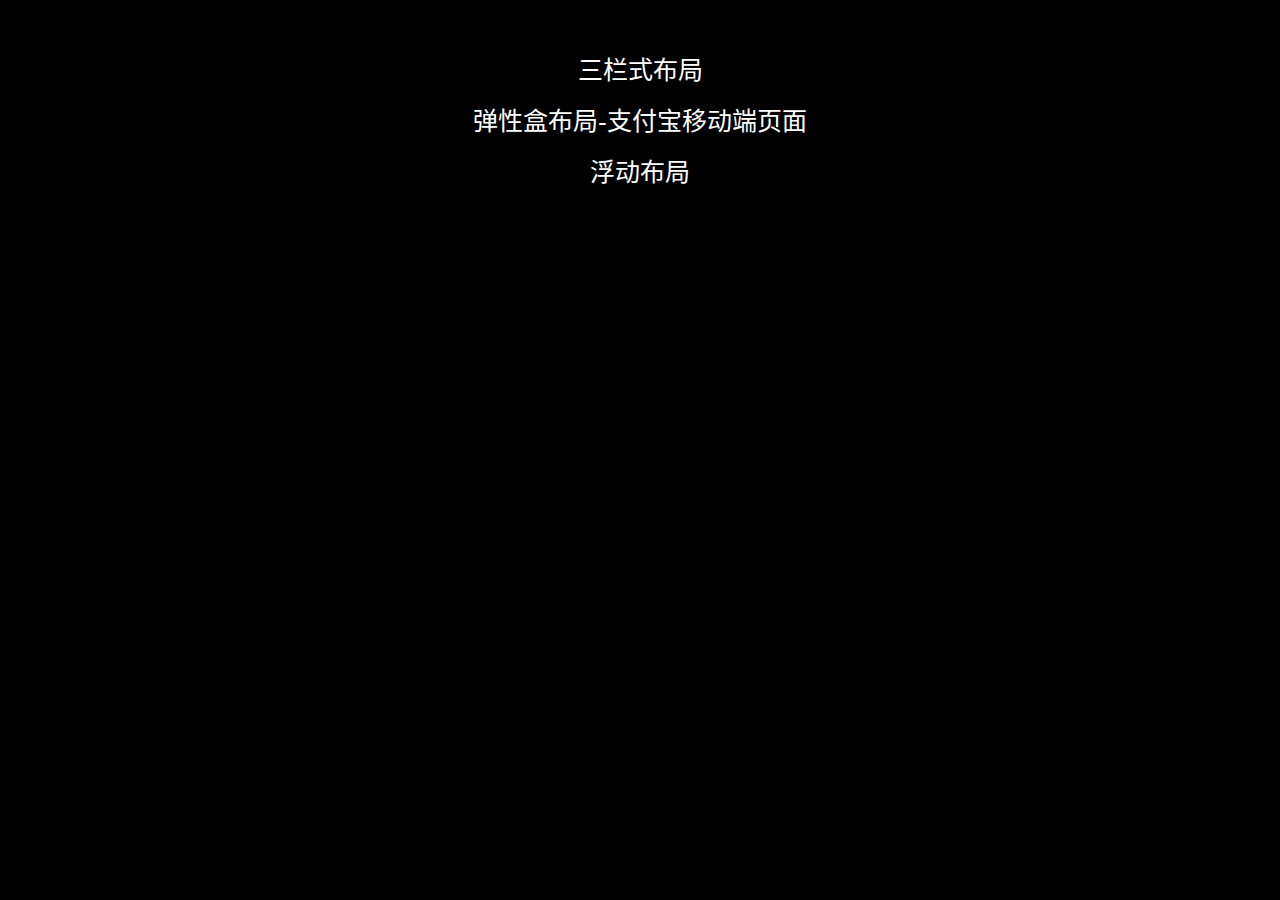
<file: index.html>
<!DOCTYPE html>
<html lang="zh-CN">
<head>
    <meta charset="UTF-8">
    <title>homework</title>
    <style>
        body {
            background: #000;
        }
        #main {
            width: 1120px;
            margin: 50px auto;
        }
        #main div {
            text-align: center;
            margin-bottom: 15px;
        }
        a {
            font-family: "Microsoft YaHei UI";
            color: #FFF;
            font-size: 25px;
            text-decoration: none;
        }
    </style>
</head>
<body>
    <div id="main">
        <div>
            <a href="1.sanlan/sanlan.html">三栏式布局</a>
        </div>
        <div>
            <a href="2.flexbox-Alipay/flexbox-Alipay.html">弹性盒布局-支付宝移动端页面</a>
        </div>
        <div>
            <a href="3.Floating layout/Floating layout.html">浮动布局</a>
        </div>
    </div>
</body>
</html>
</file>
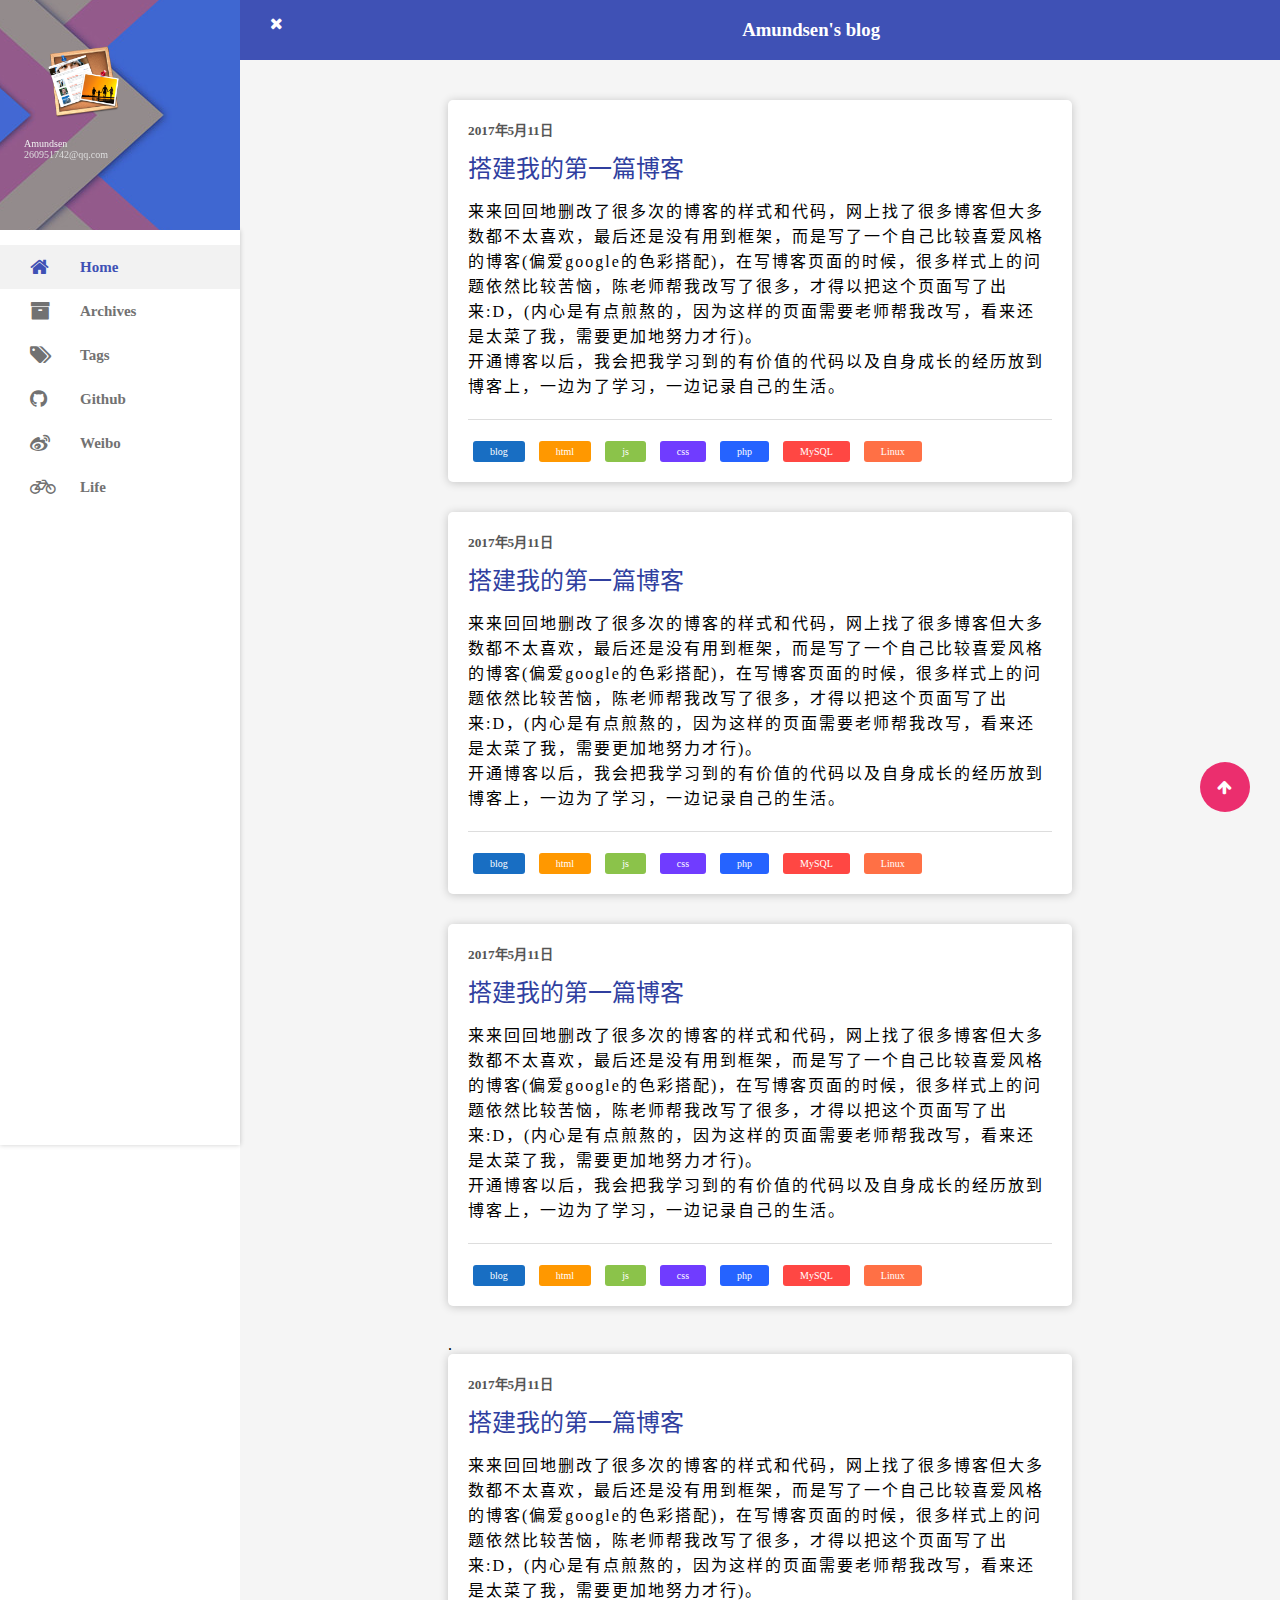
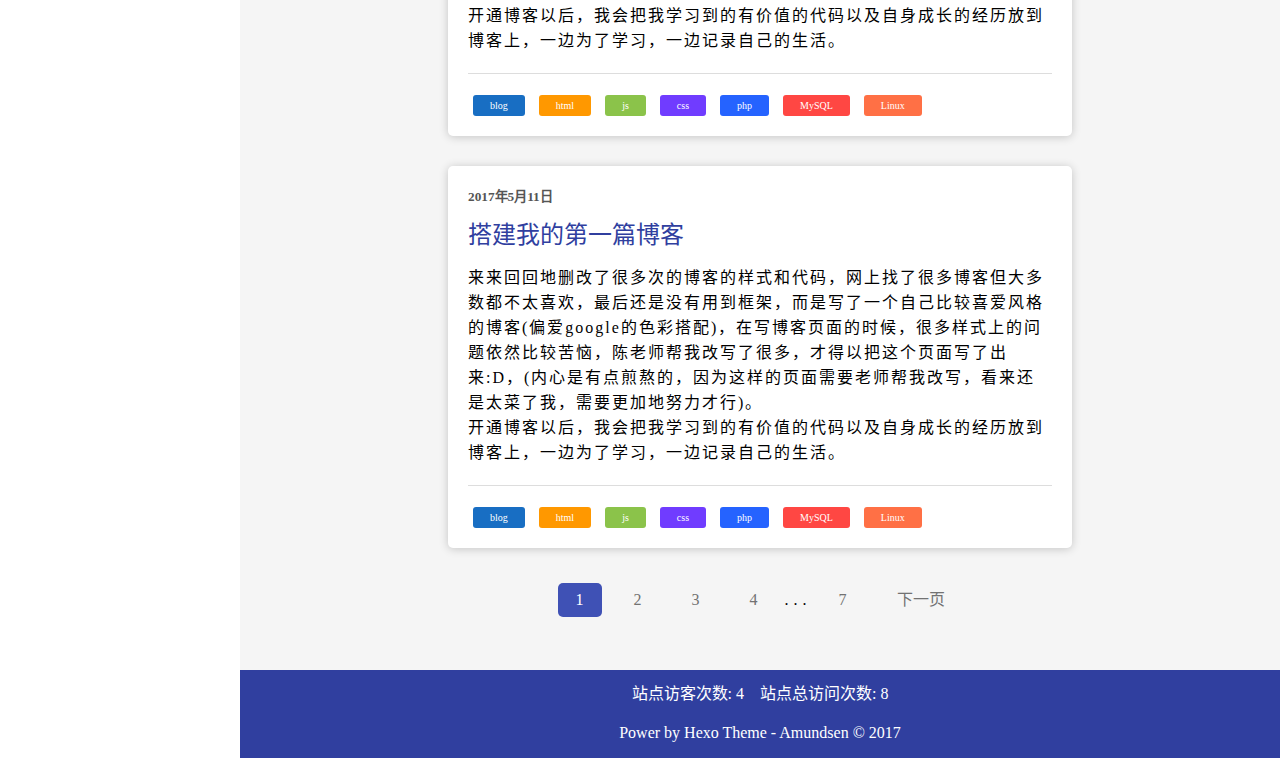
<file: 5.Copyright-layout/index.html>
<!DOCTYPE html>
<html lang="zh-CN">
<head>
    <meta charset="UTF-8">
    <title>贴底版权信息的布局</title>
    <link rel="stylesheet" href="index.css">
    <!--引入字体图标-->
    <link rel="stylesheet" href="../font-awesome-4.7.0/css/font-awesome.css">
</head>
<body id="body">
    <!--左侧-->
    <aside id="left">
        <div class="logo"></div>
        <div class="mask">
            <a href="#"><img src="image/logo/iWeb.png" alt=""></a>
            <p class="id">Amundsen</p>
            <p class="qq">260951742@qq.com</p>
        </div>
        <div class="list">
            <ul>
                <li class="list-li"><a href="#"><i class="fa fa-home fa-lg"></i>Home</a></li>
                <li class="list-li"><a href="#"><i class="fa fa-archive fa-lg"></i>Archives</a></li>
                <li class="list-li"><a href="#"><i class="fa fa-tags fa-lg"></i>Tags</a></li>
                <li class="list-li"><a href="#"><i class="fa fa-github fa-lg"></i>Github</a></li>
                <li class="list-li"><a href="#"><i class="fa fa-weibo fa-lg"></i>Weibo</a></li>
                <li class="list-li"><a href="#"><i class="fa fa-bicycle fa-lg"></i>Life</a></li>
            </ul>
        </div>
    </aside>
    <!--右侧-->
    <div id="right">
        <div class="main">
            <!--头部-->
            <div id="nav">
                <div class="close"><a href="#"><i class="fa fa-close"></i></a></div>
                <div class="nav-title"><h3>Amundsen's blog</h3></div>
            </div>
            <!--主要内容-->
            <div id="content">
                <!--文章列表-->
                <ul class="post-item">
                    <!--文章内容部分-->
                    <li class="post-item-list">
                        <!--发布时间-文章标题-文章内容-文章标签-->
                        <div class="date">
                            <h5>2017年5月11日</h5>
                        </div>
                        <div class="article-name">
                            <h2><a href="#">搭建我的第一篇博客</a></h2>
                        </div>
                        <div class="article-content">
                            <p>来来回回地删改了很多次的博客的样式和代码，网上找了很多博客但大多数都不太喜欢，最后还是没有用到框架，而是写了一个自己比较喜爱风格的博客(偏爱google的色彩搭配)，在写博客页面的时候，很多样式上的问题依然比较苦恼，陈老师帮我改写了很多，才得以把这个页面写了出来:D，(内心是有点煎熬的，因为这样的页面需要老师帮我改写，看来还是太菜了我，需要更加地努力才行)。</br>开通博客以后，我会把我学习到的有价值的代码以及自身成长的经历放到博客上，一边为了学习，一边记录自己的生活。</p>
                        </div>
                        <div class="tags">
                            <a class="tags-blog" href="#">blog</a>
                            <a class="tags-html" href="#">html</a>
                            <a class="tags-js" href="#">js</a>
                            <a class="tags-css" href="#">css</a>
                            <a class="tags-php" href="#">php</a>
                            <a class="tags-mysql" href="#">MySQL</a>
                            <a class="tags-linux" href="#">Linux</a>
                        </div>
                    </li>
                    <li class="post-item-list">
                        <!--发布时间-文章标题-文章内容-文章标签-->
                        <div class="date">
                            <h5>2017年5月11日</h5>
                        </div>
                        <div class="article-name">
                            <h2><a href="#">搭建我的第一篇博客</a></h2>
                        </div>
                        <div class="article-content">
                            <p>来来回回地删改了很多次的博客的样式和代码，网上找了很多博客但大多数都不太喜欢，最后还是没有用到框架，而是写了一个自己比较喜爱风格的博客(偏爱google的色彩搭配)，在写博客页面的时候，很多样式上的问题依然比较苦恼，陈老师帮我改写了很多，才得以把这个页面写了出来:D，(内心是有点煎熬的，因为这样的页面需要老师帮我改写，看来还是太菜了我，需要更加地努力才行)。</br>开通博客以后，我会把我学习到的有价值的代码以及自身成长的经历放到博客上，一边为了学习，一边记录自己的生活。</p>
                        </div>
                        <div class="tags">
                            <a class="tags-blog" href="#">blog</a>
                            <a class="tags-html" href="#">html</a>
                            <a class="tags-js" href="#">js</a>
                            <a class="tags-css" href="#">css</a>
                            <a class="tags-php" href="#">php</a>
                            <a class="tags-mysql" href="#">MySQL</a>
                            <a class="tags-linux" href="#">Linux</a>
                        </div>
                    </li>
                    <li class="post-item-list">
                        <!--发布时间-文章标题-文章内容-文章标签-->
                        <div class="date">
                            <h5>2017年5月11日</h5>
                        </div>
                        <div class="article-name">
                            <h2><a href="#">搭建我的第一篇博客</a></h2>
                        </div>
                        <div class="article-content">
                            <p>来来回回地删改了很多次的博客的样式和代码，网上找了很多博客但大多数都不太喜欢，最后还是没有用到框架，而是写了一个自己比较喜爱风格的博客(偏爱google的色彩搭配)，在写博客页面的时候，很多样式上的问题依然比较苦恼，陈老师帮我改写了很多，才得以把这个页面写了出来:D，(内心是有点煎熬的，因为这样的页面需要老师帮我改写，看来还是太菜了我，需要更加地努力才行)。</br>开通博客以后，我会把我学习到的有价值的代码以及自身成长的经历放到博客上，一边为了学习，一边记录自己的生活。</p>
                        </div>
                        <div class="tags">
                            <a class="tags-blog" href="#">blog</a>
                            <a class="tags-html" href="#">html</a>
                            <a class="tags-js" href="#">js</a>
                            <a class="tags-css" href="#">css</a>
                            <a class="tags-php" href="#">php</a>
                            <a class="tags-mysql" href="#">MySQL</a>
                            <a class="tags-linux" href="#">Linux</a>
                        </div>
                    </li>.
                    <li class="post-item-list">
                        <!--发布时间-文章标题-文章内容-文章标签-->
                        <div class="date">
                            <h5>2017年5月11日</h5>
                        </div>
                        <div class="article-name">
                            <h2><a href="#">搭建我的第一篇博客</a></h2>
                        </div>
                        <div class="article-content">
                            <p>来来回回地删改了很多次的博客的样式和代码，网上找了很多博客但大多数都不太喜欢，最后还是没有用到框架，而是写了一个自己比较喜爱风格的博客(偏爱google的色彩搭配)，在写博客页面的时候，很多样式上的问题依然比较苦恼，陈老师帮我改写了很多，才得以把这个页面写了出来:D，(内心是有点煎熬的，因为这样的页面需要老师帮我改写，看来还是太菜了我，需要更加地努力才行)。</br>开通博客以后，我会把我学习到的有价值的代码以及自身成长的经历放到博客上，一边为了学习，一边记录自己的生活。</p>
                        </div>
                        <div class="tags">
                            <a class="tags-blog" href="#">blog</a>
                            <a class="tags-html" href="#">html</a>
                            <a class="tags-js" href="#">js</a>
                            <a class="tags-css" href="#">css</a>
                            <a class="tags-php" href="#">php</a>
                            <a class="tags-mysql" href="#">MySQL</a>
                            <a class="tags-linux" href="#">Linux</a>
                        </div>
                    </li>
                    <li class="post-item-list">
                        <!--发布时间-文章标题-文章内容-文章标签-->
                        <div class="date">
                            <h5>2017年5月11日</h5>
                        </div>
                        <div class="article-name">
                            <h2><a href="#">搭建我的第一篇博客</a></h2>
                        </div>
                        <div class="article-content">
                            <p>来来回回地删改了很多次的博客的样式和代码，网上找了很多博客但大多数都不太喜欢，最后还是没有用到框架，而是写了一个自己比较喜爱风格的博客(偏爱google的色彩搭配)，在写博客页面的时候，很多样式上的问题依然比较苦恼，陈老师帮我改写了很多，才得以把这个页面写了出来:D，(内心是有点煎熬的，因为这样的页面需要老师帮我改写，看来还是太菜了我，需要更加地努力才行)。</br>开通博客以后，我会把我学习到的有价值的代码以及自身成长的经历放到博客上，一边为了学习，一边记录自己的生活。</p>
                        </div>
                        <div class="tags">
                            <a class="tags-blog" href="#">blog</a>
                            <a class="tags-html" href="#">html</a>
                            <a class="tags-js" href="#">js</a>
                            <a class="tags-css" href="#">css</a>
                            <a class="tags-php" href="#">php</a>
                            <a class="tags-mysql" href="#">MySQL</a>
                            <a class="tags-linux" href="#">Linux</a>
                        </div>
                    </li>
                </ul>
                <!--页数索引-->
                <nav class="pages">
                    <div class="pages-list">
                        <a href="#">1</a>
                        <a href="#">2</a>
                        <a href="#">3</a>
                        <a href="#">4</a>
                        <span>...</span>
                        <a href="#">7</a>
                        <a href="#">下一页</a>
                    </div>
                </nav>
            </div>
        </div>
    </div>
    <!--尾部信息-->
    <div id="copyright">
        <div class="page-view">
            <h4><span>站点访客次数: <span>4</span>&nbsp;&nbsp;&nbsp;&nbsp;</span><span>站点总访问次数: <span></span>8</span></h4>
        </div>
        <div class="copyright-content">
            <h4>Power by Hexo Theme - Amundsen © 2017</h4>
        </div>
    </div>
    <div id="back">
        <a href="#"><i class="fa fa-arrow-up"></i></a>
    </div>
</body>
</html>
</file>
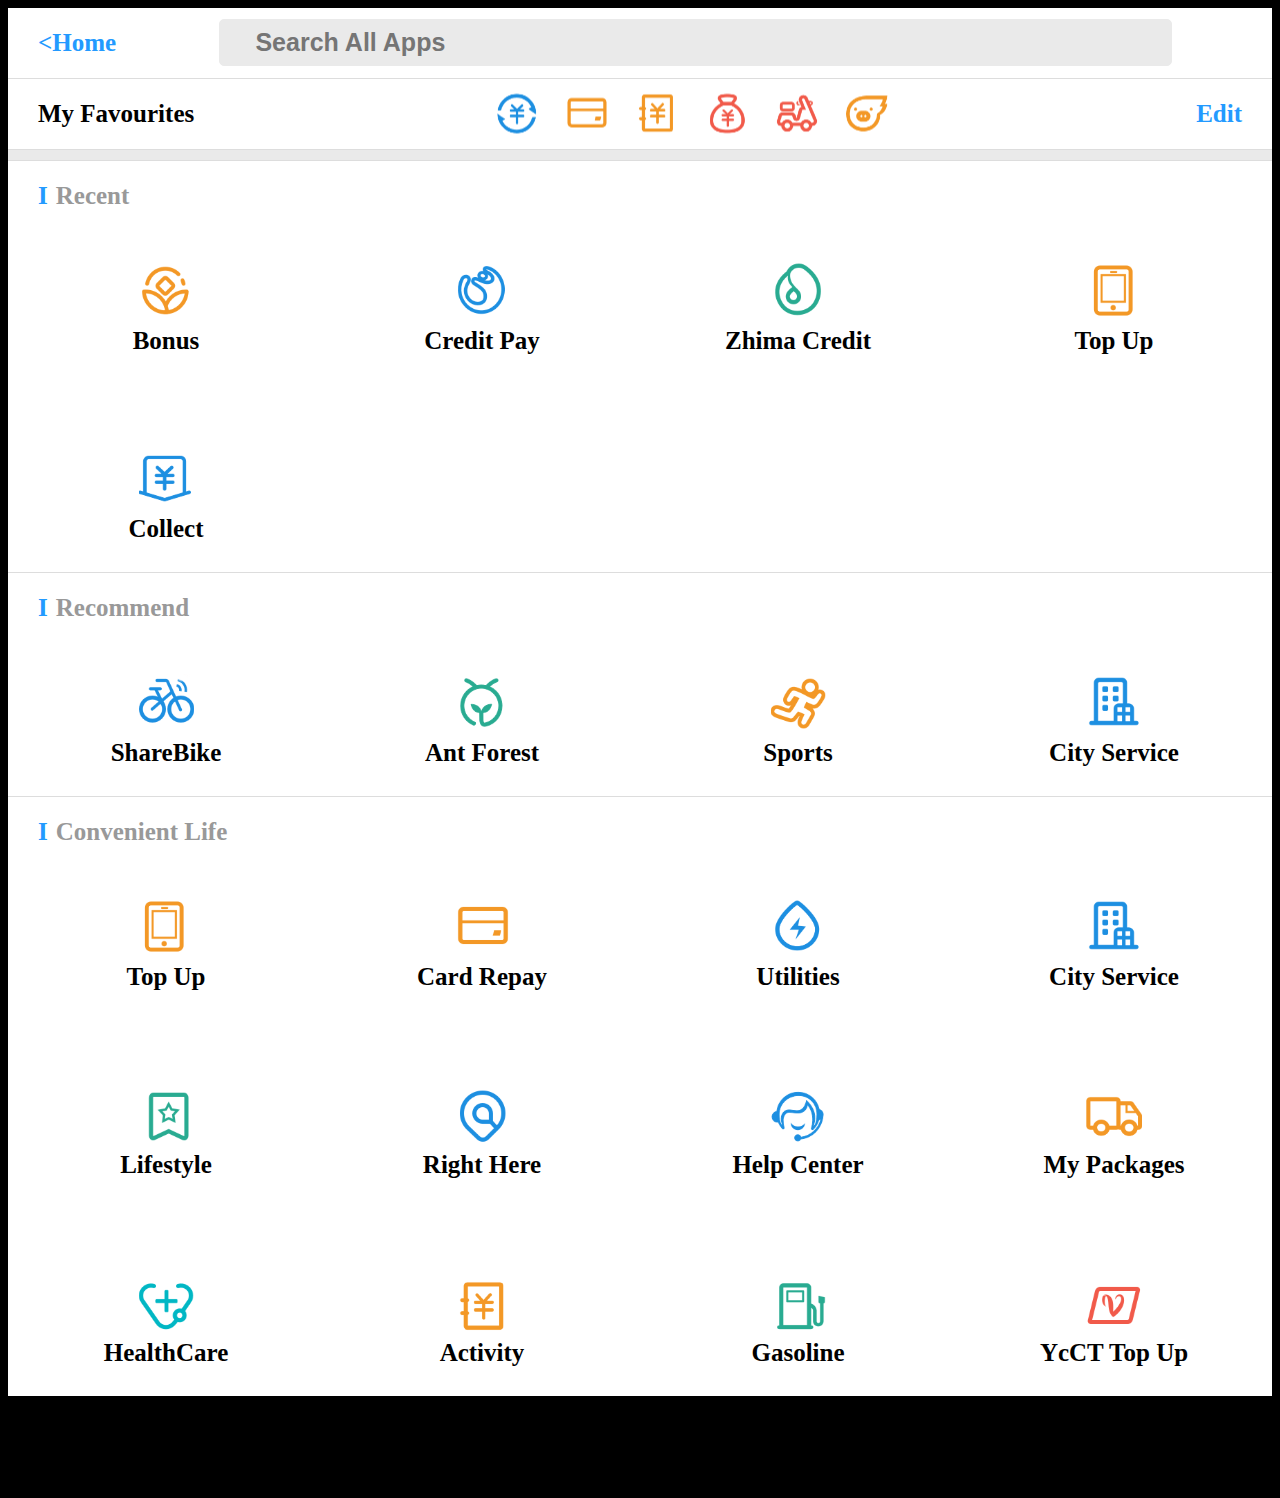
<file: 2.flexbox-Alipay/flexbox-Alipay.html>
<!DOCTYPE html>
<html lang="zh-CN">
<head>
    <meta charset="UTF-8">
    <title>弹性盒布局-支付宝移动端页面</title>
    <style>
        div,a,input {
            margin: 0;
            padding: 0;
            font-size: 25px;
            font-weight: 600;
        }
        body {
            background: #000;
        }
        a {
            color: #239aff;
            text-decoration: none;
        }
        /*width and height :188px*/
        /*hight:35px*/
        .container {
            /*width: 752px;*/
            /*height: 1300px;*/
            /*min-width: 752px;*/
            /*min-height: 1300px;*/
            margin: 0 auto;
            background: #EAEAEA;
        }
        .container-backHome,.container-Favourites {
            display: -webkit-flex;
            display: flex;
            justify-content: space-between;
            border-bottom: 1px solid #ddd;
            padding: 10px 30px;
            height: 50px;
            line-height: 50px;
            background: #FFF;
        }
        .inputs {
            width: 85%;
        }
        .inputs input{
            width: 90%;
            height: 45px;
            border: 1px solid #EAEAEA;
            background: #eaeaea;
            border-radius: 5px;
            padding: 0 15px;
        }
        .container-content {
            border-top: 1px solid #ddd;
            background: #FFF;
        }
        .container-title {
            padding: 0 30px;
            height: 35px;
            line-height: 70px;
            color: #999;
        }
        .container-title:before {
            content: "I";
            color: #239aff;
            margin-right: 8px;
        }
        .container-wrap {
            display: -webkit-flex;
            display: flex;
            flex-wrap: wrap;
            /*width: 752px;*/
            /*min-width: 752px;*/
            /*min-height: 188px;*/
        }
        .col {
            flex-direction: row;
            width: 25%;
            height: 188px;
            text-align: center;
            line-height: 290px;
        }
        .img1 {
            width: 443px;
            background: url("image/1.png") no-repeat center;
        }
        .img2 {
            background: url("image/2.png") no-repeat center;
        }
        .img3 {
            background: url("image/3.png") no-repeat center;
        }
        .img4 {
            background: url("image/4.png") no-repeat center;
        }
        .img5 {
            background: url("image/5.png") no-repeat center;
        }
        .img6 {
            background: url("image/6.png") no-repeat center;
        }
        .img7 {
            background: url("image/7.png") no-repeat center;
        }
        .img8 {
            background: url("image/8.png") no-repeat center;
        }
        .img9 {
            background: url("image/9.png") no-repeat center;
        }
        .imga {
            background: url("image/d.png") no-repeat center;
        }
        .imgb {
            background: url("image/a.png") no-repeat center;
        }
        .imgc {
            background: url("image/b.png") no-repeat center;
        }
        .imgd {
            background: url("image/c.png") no-repeat center;
        }
        .imge {
            background: url("image/e.png") no-repeat center;
        }
        .imgf {
            background: url("image/f.png") no-repeat center;
        }
        .imgg {
            background: url("image/g.png") no-repeat center;
        }
        .imgh {
            background: url("image/h.png") no-repeat center;
        }
        .imgi {
            background: url("image/i.png") no-repeat center;
        }
        .imgj {
            background: url("image/j.png") no-repeat center;
        }
        .imgk {
            background: url("image/k.png") no-repeat center;
        }
        .imgl {
            background: url("image/l.png") no-repeat center;
        }
        #top {
            margin-top: 10px;
        }
    </style>
<body>
<div class="container">
    <!--back Home-->
    <div class="container-backHome">
        <div><a href="#">&lt;Home</a></div>
        <div class="inputs"><input type="text" placeholder="&nbsp;&nbsp; Search All Apps"></div>
    </div>
    <!--my-favourites-->
    <div class="container-Favourites">
        <div>My Favourites</div>
        <div class="img1"></div>
        <div><a href="#">Edit</a></div>
    </div>
    <!--Recent-->
    <div id="top" class="container-content">
        <div class="container-title">Recent</div>
        <div class="container-wrap">
            <div class="col img2">Bonus</div>
            <div class="col img3">Credit Pay</div>
            <div class="col img4">Zhima Credit</div>
            <div class="col img5">Top Up</div>
            <div class="col img6">Collect</div>
        </div>
    </div>
    <!--Rocommend-->
    <div class="container-content">
        <div class="container-title">Recommend</div>
        <div class="container-wrap">
            <div class="col img7">ShareBike</div>
            <div class="col img8">Ant Forest</div>
            <div class="col img9">Sports</div>
            <div class="col imga">City Service</div>
        </div>
    </div>
    <!--Convenient Life-->
    <div class="container-content">
        <div class="container-title">Convenient Life</div>
        <div class="container-wrap">
            <div class="col imgb">Top Up</div>
            <div class="col imgc">Card Repay</div>
            <div class="col imgd">Utilities</div>
            <div class="col imga">City Service</div>
            <div class="col imge">Lifestyle</div>
            <div class="col imgf">Right Here</div>
            <div class="col imgg">Help Center</div>
            <div class="col imgh">My Packages</div>
            <div class="col imgi">HealthCare</div>
            <div class="col imgj">Activity</div>
            <div class="col imgk">Gasoline</div>
            <div class="col imgl">YcCT Top Up</div>
        </div>
    </div>
</div>
</body>
</html>
</file>
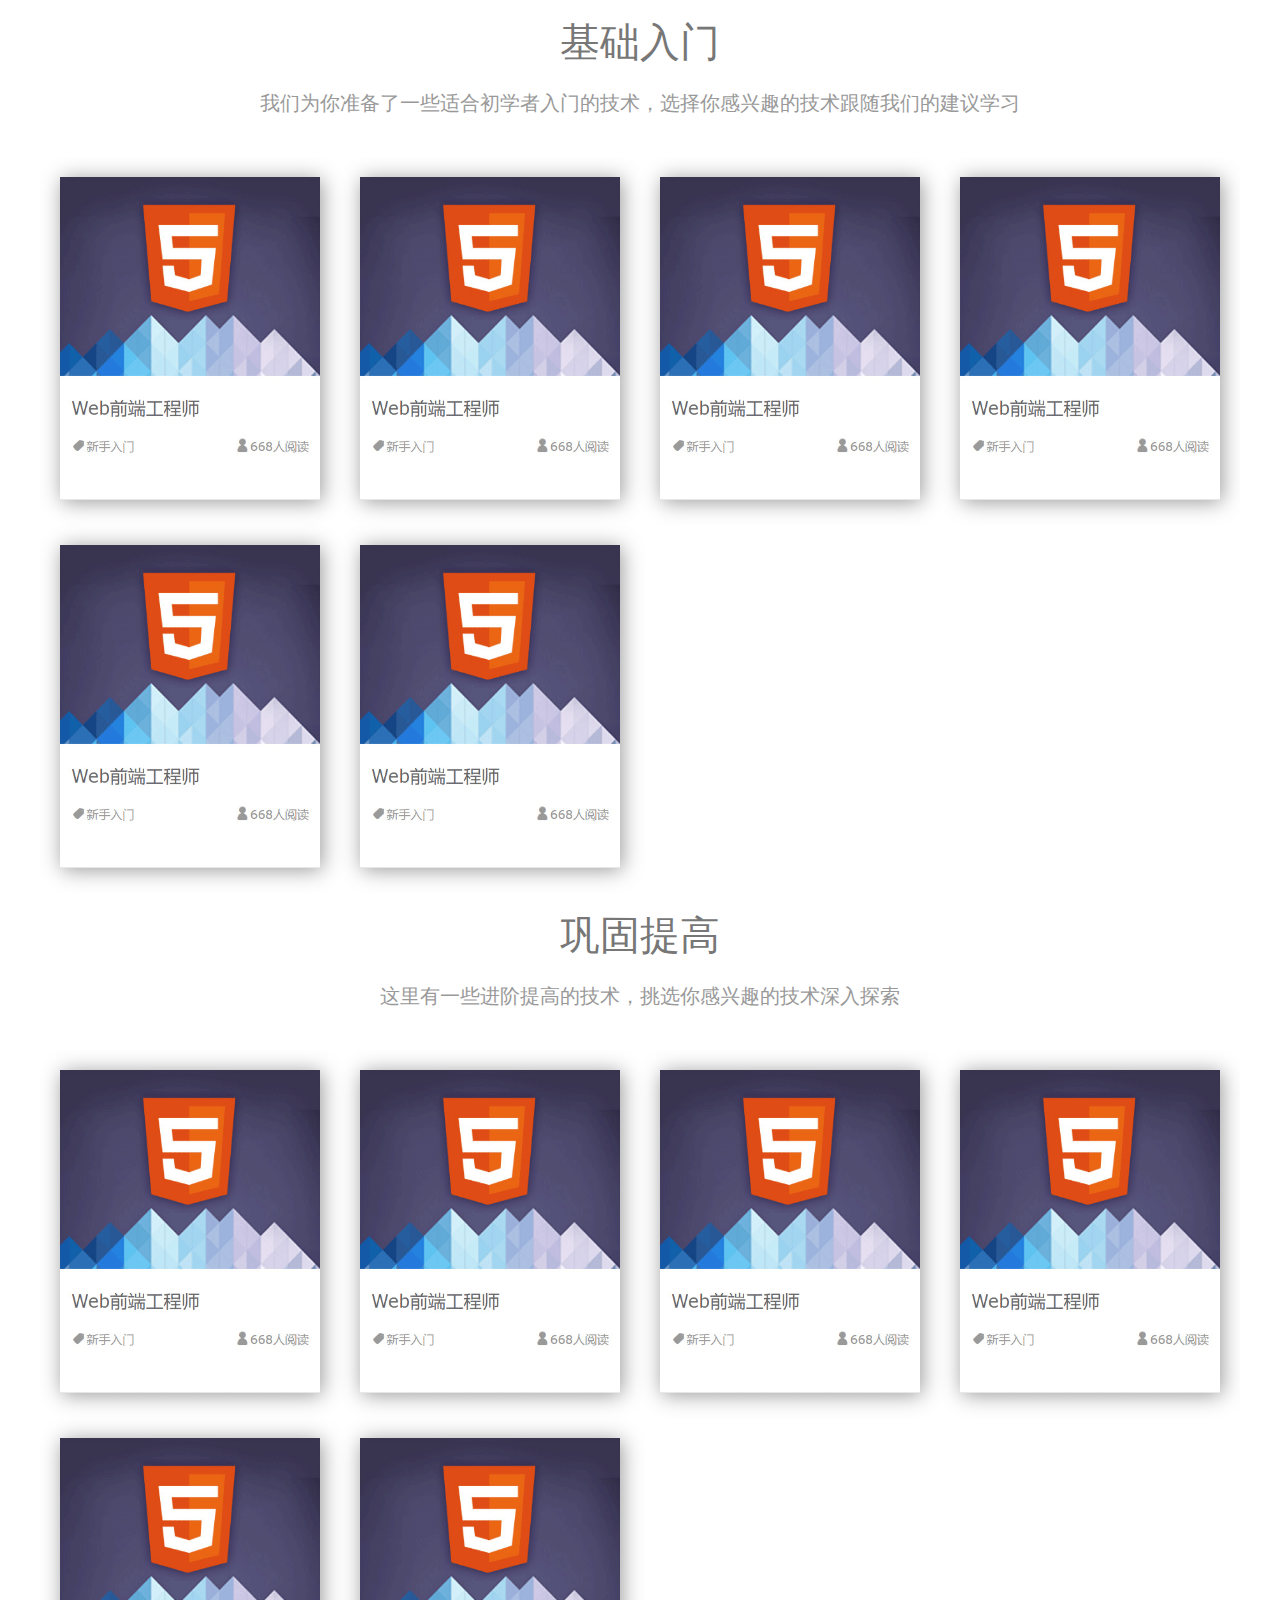
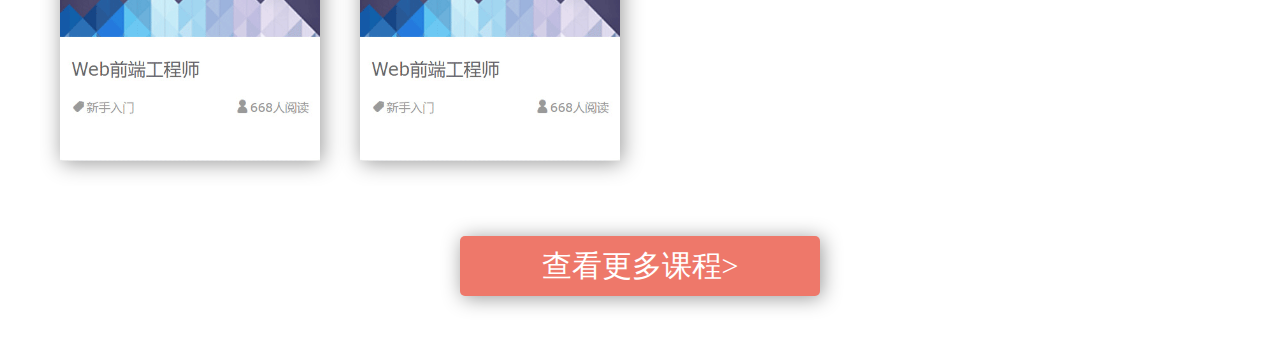
<file: 3.Floating layout/Floating layout.html>
<!DOCTYPE html>
<html lang="en">
<head>
	<meta charset="UTF-8">
	<title>Floating layout</title>
</head>
<style type="text/css">
	@media screen and (max-width: 1500px) {
		body #container{
			width: 1200px;
		}
	}
	@media screen and (max-width:1200px) {
		body #container{
			width: 900px;
		}
	}
	@media screen and (max-width:900px) {
		body #container{
			width: 600px;
		}
	}
	@media screen and (max-width:768px) {
		body #container{
			width: 100%;
		}
		body .bottom {
			width: 50%;
			margin: 0 auto;
		}
		body .bottom>div {
			width: 100%;
			margin: 0 auto;
		}
		body h1,body p {
			font-size: 1rem;
		}
		body h1 {
			font-weight: 600;
		}
		body h2 {
			font-size: 1rem;
		}
	}
	html{
		font-size: 20px;
	}
	* {
		margin: 0;
		padding: 0;	
	}
	#container {
		text-align: center;
		width: 1500px;
		margin: 0 auto;
	}
	#wrap {
		margin:15px auto;
	}
	.top {
		margin-bottom: 20px;
	}
	h1 {
		color: #777;
		font-weight: 500;
	}
	p {
		padding: 20px 60px;
		color: #999;
	}
	.bottom {
		overflow: hidden;
	}
	.bottom>div{
		box-sizing: border-box;
		padding:20px;
		width: 300px;
		float:left;
	}
	.bottom>div img {
		width: 100%;
		-webkit-box-shadow: 2px 2px 20px #999999;
		-moz-box-shadow: 2px 2px 20px #999999;
		-ms-box-shadow: 2px 2px 20px #999999;
		-o-box-shadow: 2px 2px 20px #999999;
		box-shadow: 2px 2px 20px #999999;
	}
	#footer {
		width: 30%;
		height:60px;
		line-height: 60px;
		margin: 50px auto;
		background: #ee786a;
		-webkit-border-radius: 5px;
		-moz-border-radius: 5px;
		-ms-border-radius: 5px;
		-o-border-radius: 5px;
		border-radius: 5px;
		-webkit-box-shadow: 2px 2px 20px #999999;
		-moz-box-shadow: 2px 2px 20px #999999;
		-ms-box-shadow: 2px 2px 20px #999999;
		-o-box-shadow: 2px 2px 20px #999999;
		box-shadow: 2px 2px 20px #999999;  
	}
	#footer h2 {
		color: #FFF;
		font-weight: 500;
	}
</style>
<body>
	<div id="container">
		<div id="wrap">
			<div class="top">
				<h1>基础入门</h1>
				<p>我们为你准备了一些适合初学者入门的技术，选择你感兴趣的技术跟随我们的建议学习</p>
			</div>
			<div class="bottom">
				<div><img src="1.png" alt=""></div>
				<div><img src="1.png" alt=""></div>
				<div><img src="1.png" alt=""></div>
				<div><img src="1.png" alt=""></div>
				<div><img src="1.png" alt=""></div>
				<div><img src="1.png" alt=""></div>
			</div>
		</div>
		<div id="wrap">
			<div class="top">
				<h1>巩固提高</h1>
				<p>这里有一些进阶提高的技术，挑选你感兴趣的技术深入探索</p>
			</div>
			<div class="bottom">
				<div><img src="1.png" alt=""></div>
				<div><img src="1.png" alt=""></div>
				<div><img src="1.png" alt=""></div>
				<div><img src="1.png" alt=""></div>
				<div><img src="1.png" alt=""></div>
				<div><img src="1.png" alt=""></div>
			</div>
		</div>
		<div id="footer">
			<h2>查看更多课程&gt;</h2>
		</div>
	</div>
</body>
</html>
</file>
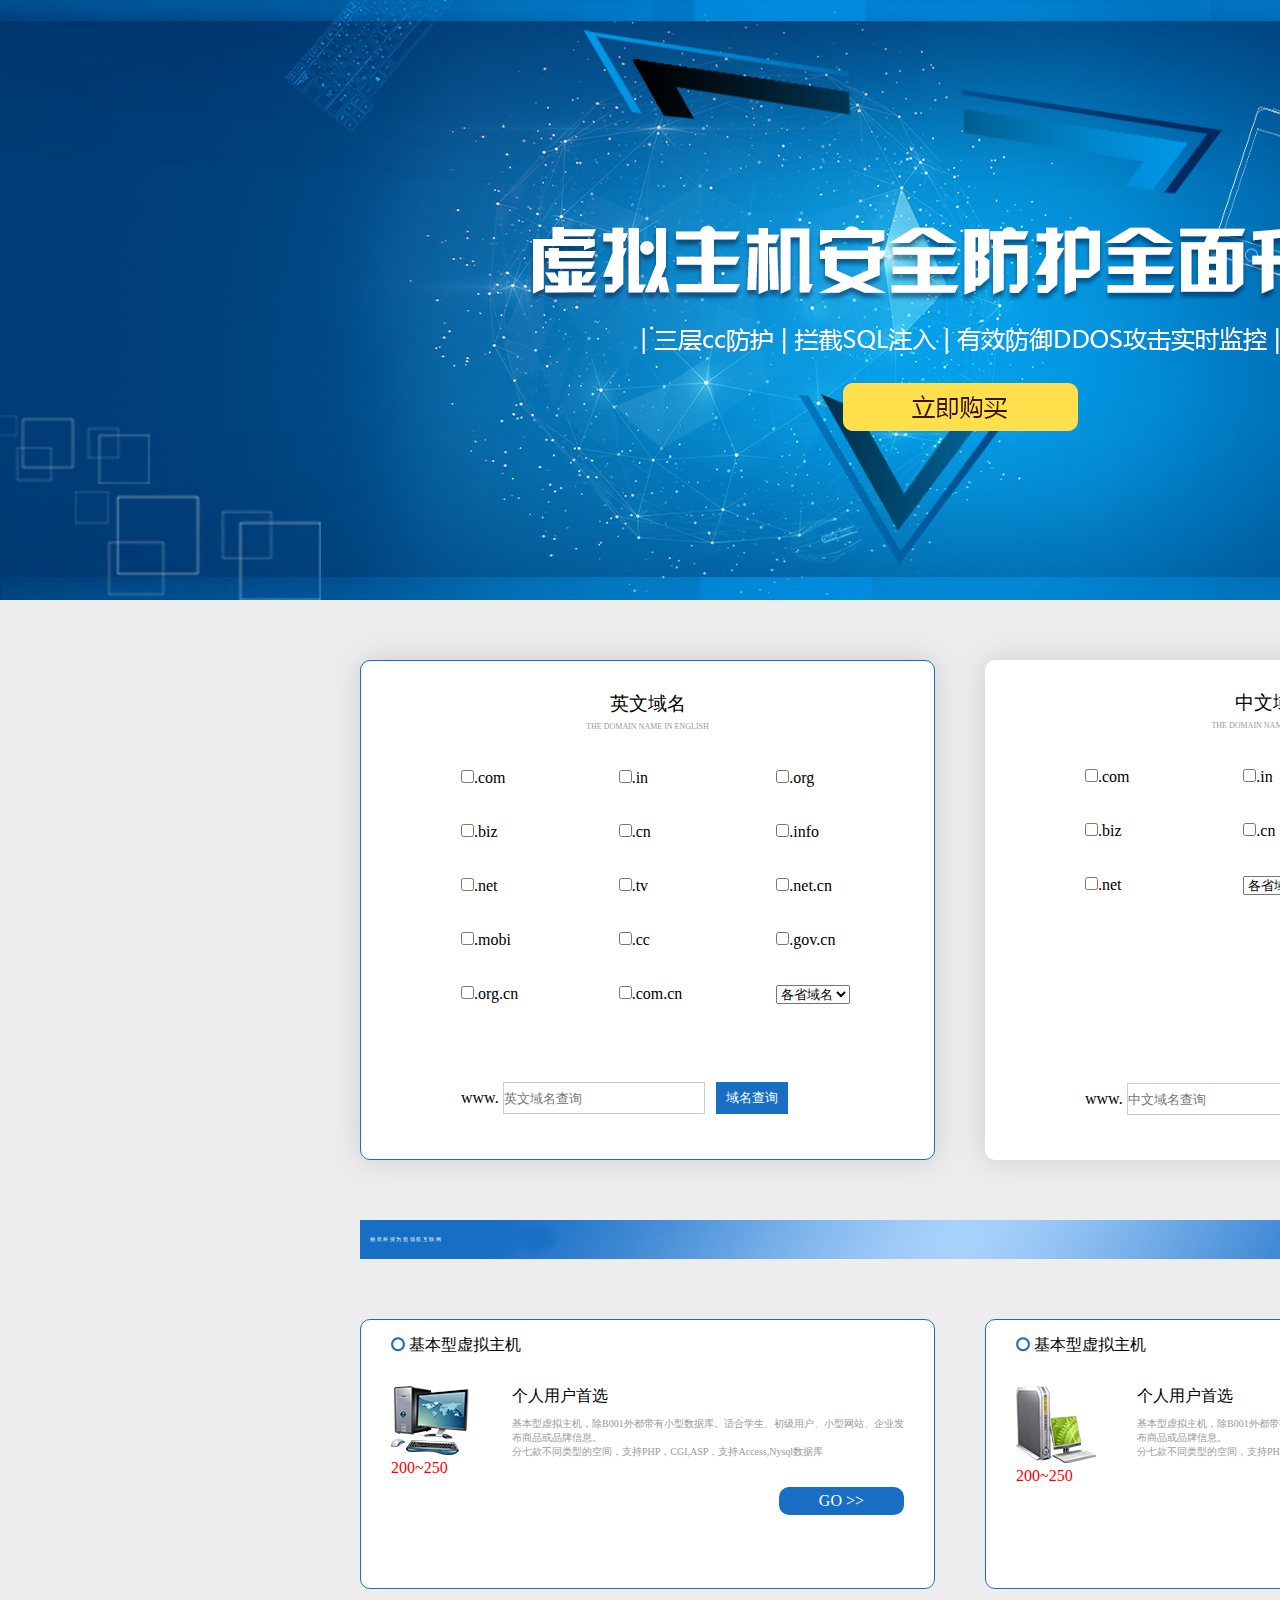
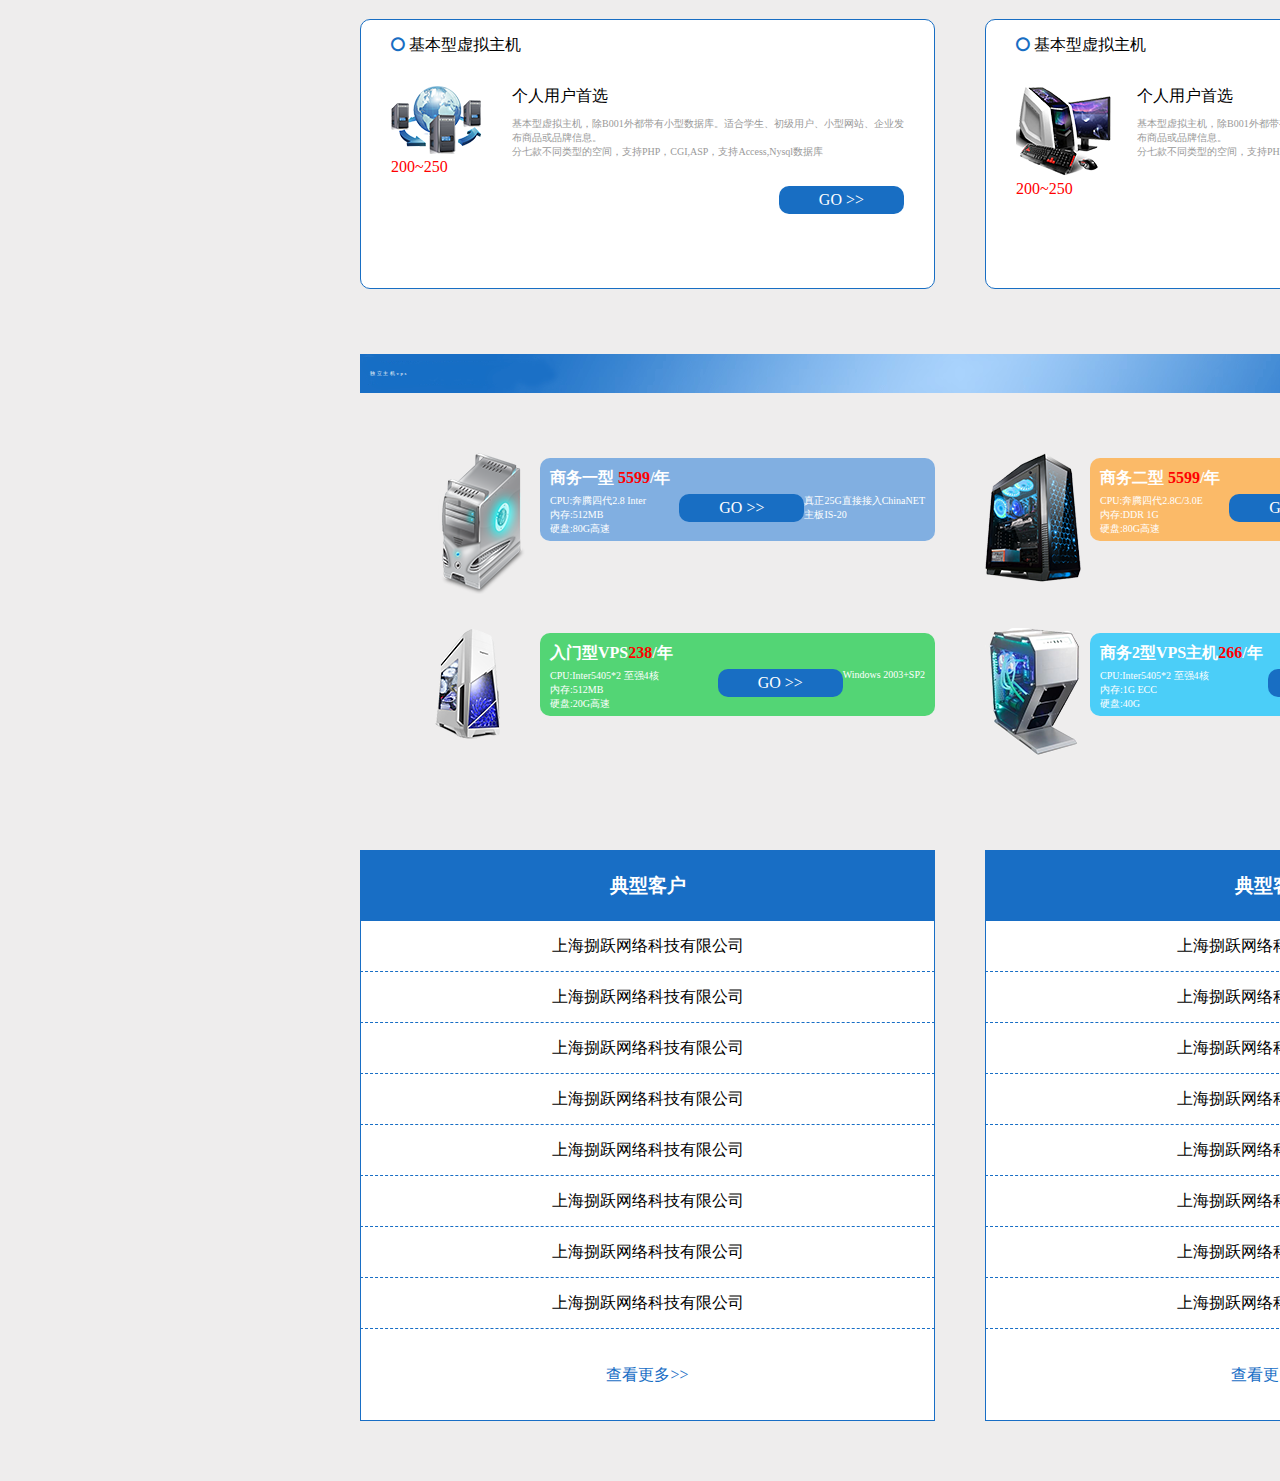
<file: 4.host service/view/body/body.html>
<!DOCTYPE html>
<html lang="en">
<head>
	<meta charset="UTF-8">
	<title>body</title>
	<link rel="stylesheet" type="text/css" href="body.css">
	<link rel="stylesheet" href="../header/font-awesome-4.7.0/css/font-awesome.css">
</head>
<body>
	<div id="body-banner"></div>
	<div id="body-main">


		<div class="language">
			<div class="language-left left-important">
				<div class="language-left-title">
					<h3>英文域名</h3>
					<p>THE DOMAIN NAME IN ENGLISH</p>
				</div>
				<div class="language-left-choose">
					<div><input type="checkbox" name="e-com" id="e-com"><label for="e-com">.com</label></div>
					<div><input type="checkbox" name="e-in" id="e-in"><label for="e-in">.in</label></div>
					<div><input type="checkbox" name="e-org" id="e-org"><label for="e-org">.org</label></div>
					<div><input type="checkbox" name="e-biz" id="e-biz"><label for="e-biz">.biz</label></div>
					<div><input type="checkbox" name="e-cn" id="e-cn"><label for="e-cn">.cn</label></div>
					<div><input type="checkbox" name="e-info" id="e-info"><label for="e-info">.info</label></div>
					<div><input type="checkbox" name="e-net" id="e-net"><label for="e-net">.net</label></div>
					<div><input type="checkbox" name="e-tv" id="e-tv"><label for="e-tv">.tv</label></div>
					<div><input type="checkbox" name="e-net-cn" id="e-net-cn"><label for="e-net-cn">.net.cn</label></div>
					<div><input type="checkbox" name="e-mobi" id="e-mobi"><label for="e-mobi">.mobi</label></div>
					<div><input type="checkbox" name="e-cc" id="e-cc"><label for="e-cc">.cc</label></div>
					<div><input type="checkbox" name="e-gov-cn" id="e-gov-cn"><label for="e-gov-cn">.gov.cn</label></div>
					<div><input type="checkbox" name="e-org-cn" id="e-org-cn"><label for="e-org-cn">.org.cn</label></div>
					<div><input type="checkbox" name="e-com-cn" id="e-com-cn"><label for="e-com-cn">.com.cn</label></div>
					<div><select><option>各省域名</option></select></div>
				</div>
				<div class="language-left-search">
					<span>www.</span>
					<input class="language-text" type="text" name="" placeholder="英文域名查询">
					<input class="language-button" type="button" name="" value="域名查询">
				</div>
			</div>
			<div class="language-right right-important">
				<div class="language-right-title">
					<h3>中文域名</h3>
					<p>THE DOMAIN NAME IN CHINESE</p>
				</div>
				<div class="language-right-choose">
					<div><input type="checkbox" name="c-com" id="c-com"><label for="c-com">.com</label></div>
					<div><input type="checkbox" name="c-in" id="c-in"><label for="c-in">.in</label></div>
					<div><input type="checkbox" name="c-org" id="c-org"><label for="c-org">.org</label></div>
					<div><input type="checkbox" name="c-biz" id="c-biz"><label for="c-biz">.biz</label></div>
					<div><input type="checkbox" name="c-cn" id="c-cn"><label for="c-cn">.cn</label></div>
					<div><input type="checkbox" name="c-info" id="c-info"><label for="c-info">.info</label></div>
					<div><input type="checkbox" name="c-net" id="c-net"><label for="c-net">.net</label></div>
					<div><select><option>各省域名</option></select></div>
				</div>
				<div class="language-right-search">
					<span>www.</span>
					<input class="language-text" type="text" name="" placeholder="中文域名查询">
					<input class="language-button" type="button" name="" value="域名查询">
				</div>
			</div>
		</div>


		<div class="host">
			<div class="host-title">
				<p>捌跃科技为您领航互联网</p>
			</div>
			<div class="host-choose">
				<div class="host-choose-1">
					<div class="host-choose-1-left left-important">
						<div class="host-span"><i class="fa fa-circle-o"></i>&nbsp;<span>基本型虚拟主机</span></div>
						<div class="host-cpt">
							<div class="left-important">
								<img src="../../image/body/1.png" alt="">
								<p class="detail-red">200~250</p>
							</div>
							<div class="right-important">
								<p class="detail-1">个人用户首选</p>
								<p class="detail-2">基本型虚拟主机，除B001外都带有小型数据库。适合学生、初级用户、小型网站、企业发布商品或品牌信息。</p>
								<p class="detail-3">分七款不同类型的空间，支持PHP，CGI,ASP，支持Access,Nysql数据库</p>
							</div>
						</div>
						<div class="button">
							<a class="right-important" href="#">GO >></a>
						</div>
					</div>
					<div class="host-choose-1-right right-important">
						<div class="host-span"><i class="fa fa-circle-o"></i>&nbsp;<span>基本型虚拟主机</span></div>
						<div class="host-cpt">
							<div class="left-important">
								<img src="../../image/body/2.png" alt="">
								<p class="detail-red">200~250</p>
							</div>
							<div class="right-important">
								<p class="detail-1">个人用户首选</p>
								<p class="detail-2">基本型虚拟主机，除B001外都带有小型数据库。适合学生、初级用户、小型网站、企业发布商品或品牌信息。</p>
								<p class="detail-3">分七款不同类型的空间，支持PHP，CGI,ASP，支持Access,Nysql数据库</p>
							</div>
						</div>
						<div class="button">
							<a class="right-important" href="#">GO >></a>
						</div>
					</div>
				</div>
				<div class="host-choose-2">
					<div class="host-choose-2-left left-important">
						<div class="host-span"><i class="fa fa-circle-o"></i>&nbsp;<span>基本型虚拟主机</span></div>
						<div class="host-cpt">
							<div class="left-important">
								<img src="../../image/body/3.png" alt="">
								<p class="detail-red">200~250</p>
							</div>
							<div class="right-important">
								<p class="detail-1">个人用户首选</p>
								<p class="detail-2">基本型虚拟主机，除B001外都带有小型数据库。适合学生、初级用户、小型网站、企业发布商品或品牌信息。</p>
								<p class="detail-3">分七款不同类型的空间，支持PHP，CGI,ASP，支持Access,Nysql数据库</p>
							</div>
						</div>
						<div class="button">
							<a class="right-important" href="#">GO >></a>
						</div>
					</div>
					<div class="host-choose-2-right right-important">
						<div class="host-span"><i class="fa fa-circle-o"></i>&nbsp;<span>基本型虚拟主机</span></div>
						<div class="host-cpt">
							<div class="left-important">
								<img src="../../image/body/4.png" alt="">
								<p class="detail-red">200~250</p>
							</div>
							<div class="right-important">
								<p class="detail-1">个人用户首选</p>
								<p class="detail-2">基本型虚拟主机，除B001外都带有小型数据库。适合学生、初级用户、小型网站、企业发布商品或品牌信息。</p>
								<p class="detail-3">分七款不同类型的空间，支持PHP，CGI,ASP，支持Access,Nysql数据库</p>
							</div>
						</div>
						<div class="button">
							<a class="right-important" href="#">GO >></a>
						</div>
					</div>
				</div>
			</div>
		</div>


		<div class="vps">
			<div class="vps-title">
					<p>独立主机vps</p>
			</div>
			<div class="vps-choose">
				<div class="vps-choose-content">
					<div class="left-important">
						<div class="left-important vps-img"><img src="../../image/body/5.png" alt=""></div>
						<div class="right-important vps-detail vps-bg1">
							<div><h4>商务一型 <span>5599</span>/年</h4></div>
							<div>
								<div class="left-important">
									<p>CPU:奔腾四代2.8 Inter</p>
									<p>内存:512MB</p>
									<p>硬盘:80G高速</p>
								</div>
								<div class="right-important">
									<p>真正25G直接接入ChinaNET</p>
									<p>主板IS-20</p>
								</div>
								<div class="button">
									<a class="right-important" href="#">GO >></a>
								</div>
							</div>
						</div>
					</div>
					<div class="right-important">
						<div class="left-important vps-img"><img src="../../image/body/6.png" alt=""></div>
						<div class="right-important vps-detail vps-bg2">
							<div><h4>商务二型 <span>5599</span>/年</h4></div>
							<div>
								<div class="left-important">
									<p>CPU:奔腾四代2.8C/3.0E</p>
									<p>内存:DDR 1G</p>
									<p>硬盘:80G高速</p>
								</div>
								<div class="right-important">
									<p>真正25G直接接入ChinaNET</p>
									<p>主板IS-20</p>
								</div>
								<div class="button">
									<a class="right-important" href="#">GO >></a>
								</div>
							</div>
						</div>
					</div>
				</div>
				<div class="vps-choose-content">
					<div class="left-important">
						<div class="left-important vps-img"><img src="../../image/body/7.png" alt=""></div>
						<div class="right-important vps-detail vps-bg3">
							<div><h4>入门型VPS<span>238</span>/年</h4></div>
							<div>
								<div class="left-important">
									<p>CPU:Inter5405*2 至强4核</p>
									<p>内存:512MB</p>
									<p>硬盘:20G高速</p>
								</div>
								<div class="right-important">
									<p>Windows 2003+SP2</p>
								</div>
								<div class="button">
									<a class="right-important" href="#">GO >></a>
								</div>
							</div>
						</div>
					</div>
					<div class="right-important">
						<div class="left-important vps-img"><img src="../../image/body/8.png" alt=""></div>
						<div class="right-important vps-detail vps-bg4">
							<div><h4>商务2型VPS主机<span>266</span>/年</h4></div>
							<div>
								<div class="left-important">
									<p>CPU:Inter5405*2 至强4核</p>
									<p>内存:1G ECC</p>
									<p>硬盘:40G</p>
								</div>
								<div class="right-important">
									<p>Windows 2003+SP2</p>
								</div>
								<div class="button">
									<a class="right-important" href="#">GO >></a>
								</div>
							</div>
						</div>
					</div>
				</div>
			</div>
		</div>


		<div class="customer">
			<div class="left-important">
				<ul class="customer-ul">
					<li class="list-title"><h3>典型客户</h3></li>
					<li class="list-border">上海捌跃网络科技有限公司</li>
					<li class="list-border">上海捌跃网络科技有限公司</li>
					<li class="list-border">上海捌跃网络科技有限公司</li>
					<li class="list-border">上海捌跃网络科技有限公司</li>
					<li class="list-border">上海捌跃网络科技有限公司</li>
					<li class="list-border">上海捌跃网络科技有限公司</li>
					<li class="list-border">上海捌跃网络科技有限公司</li>
					<li class="list-border">上海捌跃网络科技有限公司</li>
					<li class="list-more"><a href="#">查看更多>></a></li>
				</ul>
			</div>
			<div class="right-important">
				<ul class="customer-ul">
					<li class="list-title"><h3>典型客户</h3></li>
					<li class="list-border">上海捌跃网络科技有限公司</li>
					<li class="list-border">上海捌跃网络科技有限公司</li>
					<li class="list-border">上海捌跃网络科技有限公司</li>
					<li class="list-border">上海捌跃网络科技有限公司</li>
					<li class="list-border">上海捌跃网络科技有限公司</li>
					<li class="list-border">上海捌跃网络科技有限公司</li>
					<li class="list-border">上海捌跃网络科技有限公司</li>
					<li class="list-border">上海捌跃网络科技有限公司</li>
					<li class="list-more"><a href="#">查看更多>></a></li>
				</ul>
			</div>
		</div>

	</div>
</body>
</html>
</file>
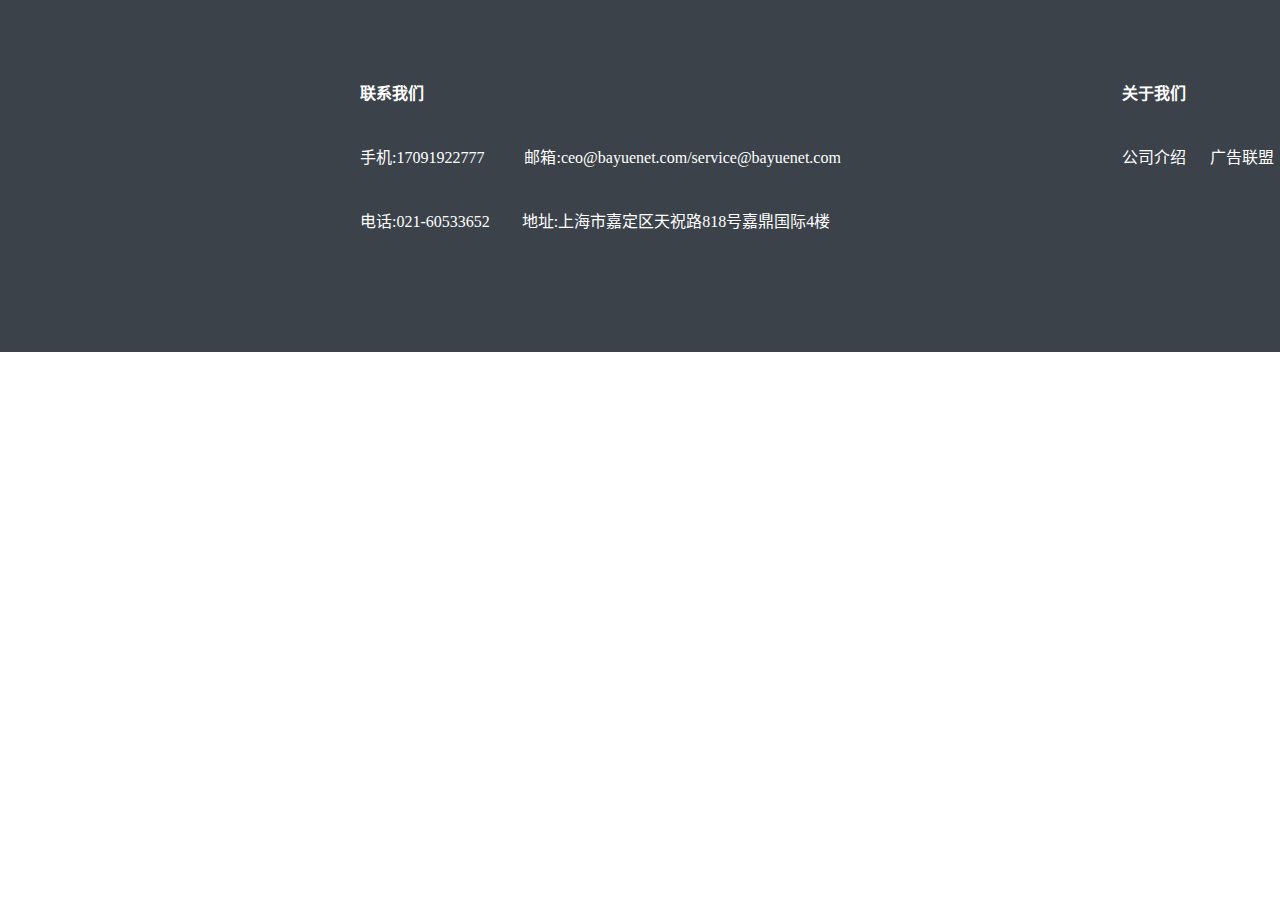
<file: 4.host service/view/footer/footer.html>
<!DOCTYPE html>
<html lang="zh-CN">
<head>
    <meta charset="UTF-8">
    <title>footer</title>
    <link rel="stylesheet" href="footer.css">
</head>
<body>
    <div id="footer">
        <div id="footer-wrap">
            <div class="left-important">
                <h4>联系我们</h4>
                <p>手机:17091922777&nbsp;&nbsp;&nbsp;&nbsp;&nbsp;&nbsp;&nbsp;&nbsp;&nbsp;&nbsp;邮箱:ceo@bayuenet.com/service@bayuenet.com</p>
                <p>电话:021-60533652&nbsp;&nbsp;&nbsp;&nbsp;&nbsp;&nbsp;&nbsp;&nbsp;地址:上海市嘉定区天祝路818号嘉鼎国际4楼</p>
            </div>
            <div class="right-important erweima">
                <div><img src="../../image/footer/erweima.png" alt=""></div>
                <div><p>微信公众号</p></div>
            </div>
            <div class="right-important">
                <h4>关于我们</h4>
                <a href="#">公司介绍</a>
                <a href="#">广告联盟</a>
                <a href="#">企业文化</a>
            </div>
        </div>
    </div>
</body>
</html>
</file>
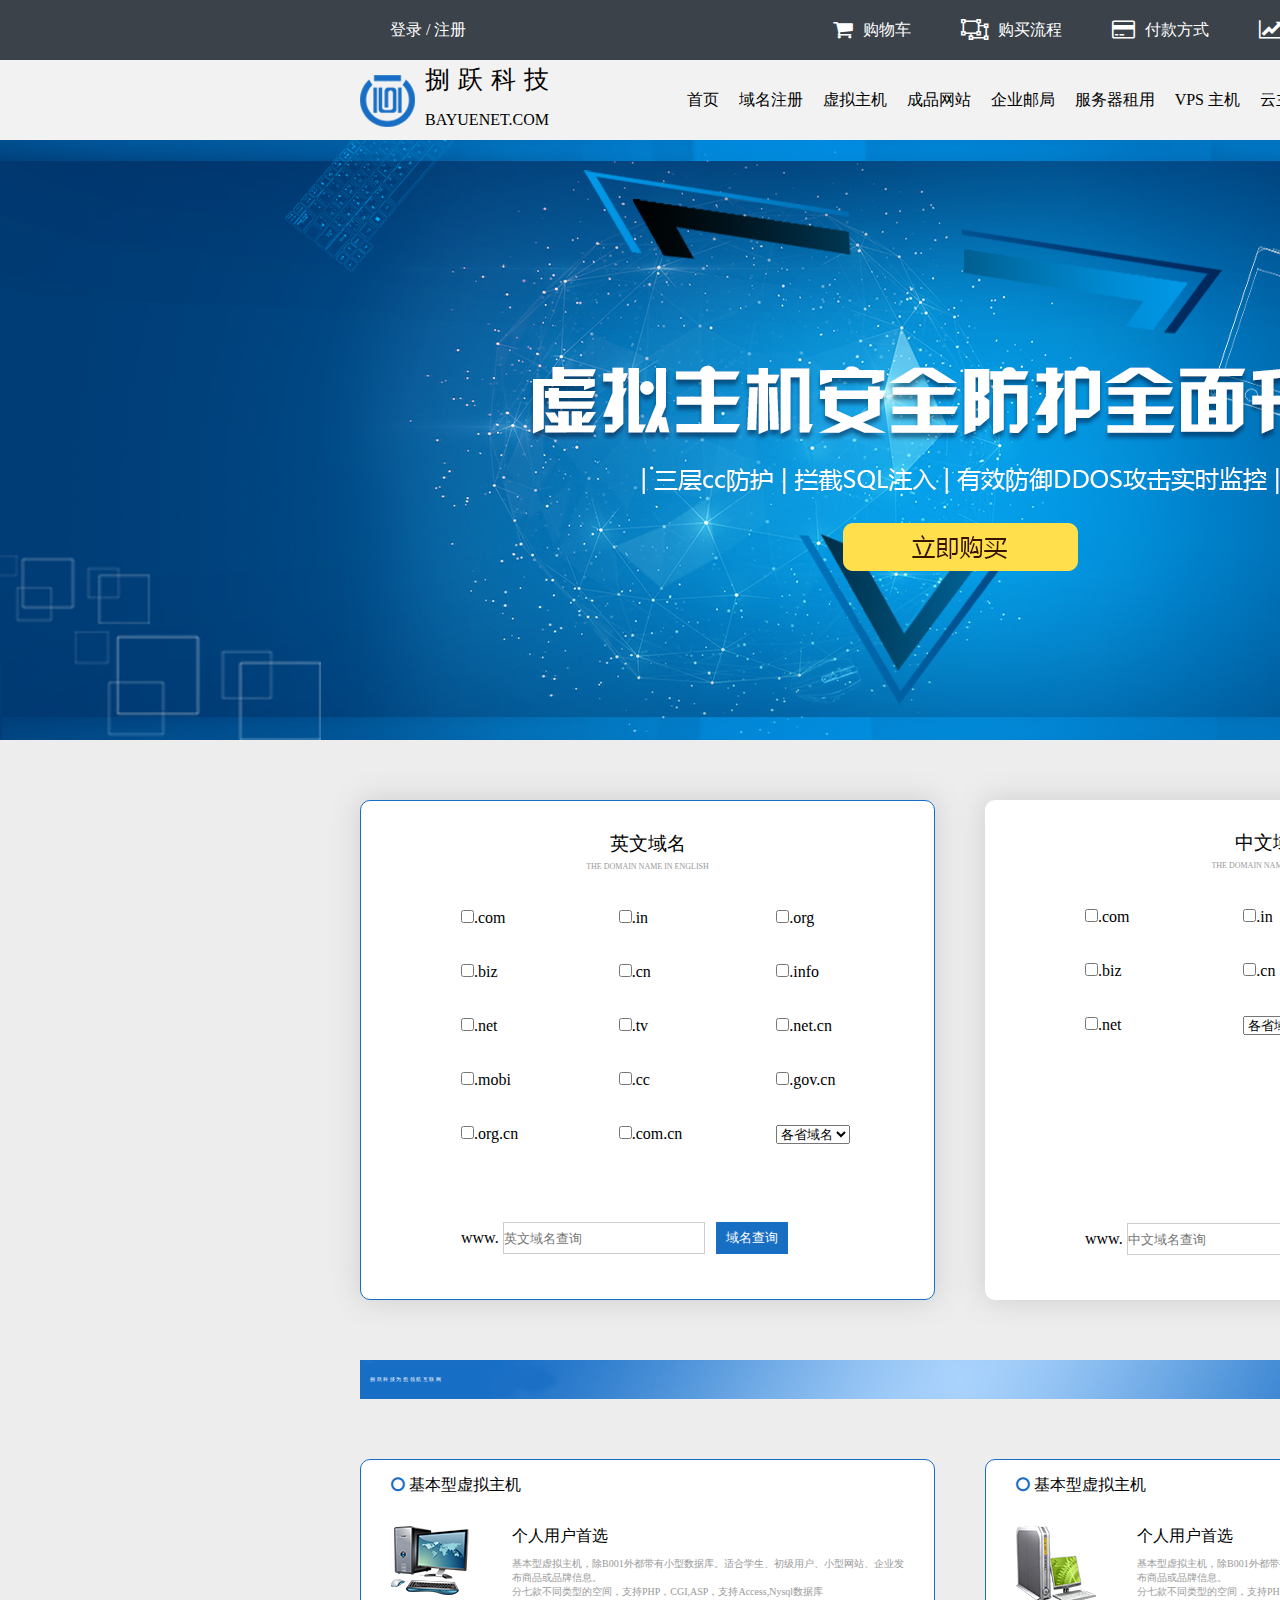
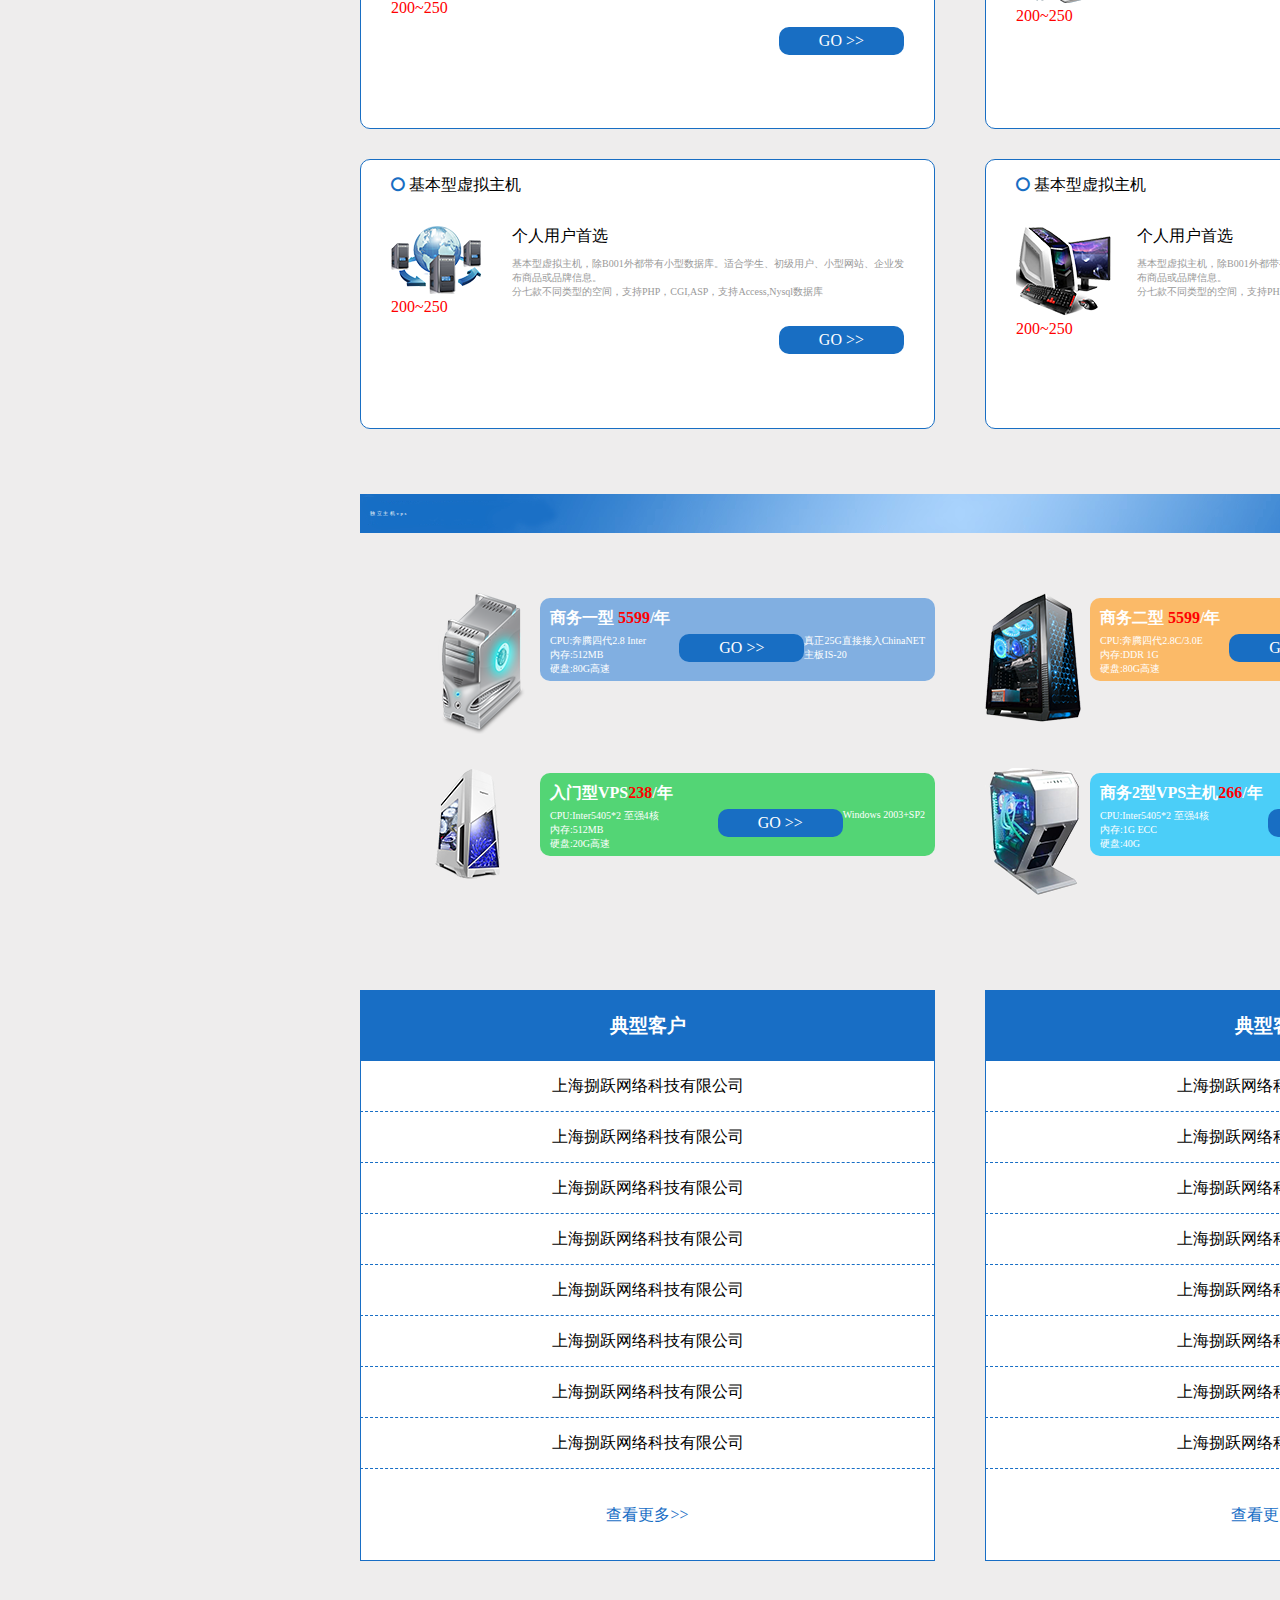
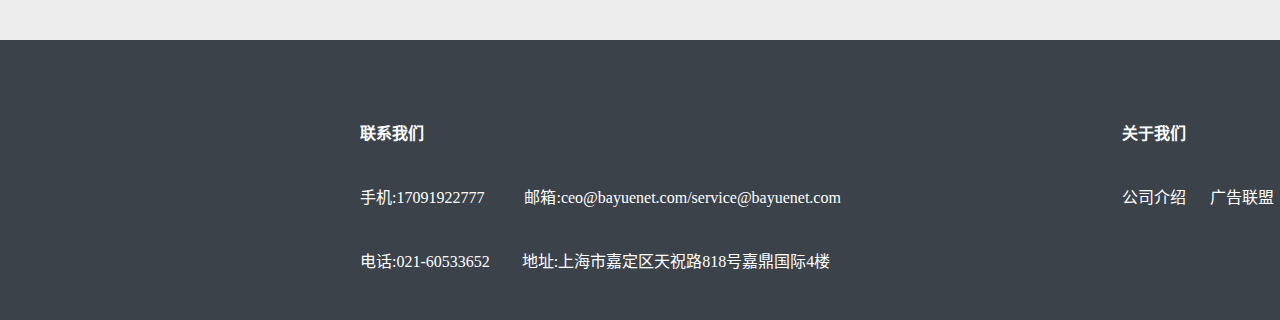
<file: 4.host service/view/header/header.html>
<!DOCTYPE html>
<html lang="en">
<head>
	<meta charset="UTF-8">
	<title>主机服务网站首页布局-header</title>
	<link rel="stylesheet" type="text/css" href="index.css">
	<link rel="stylesheet" type="text/css" href="font-awesome-4.7.0/css/font-awesome.css">
</head>
<body>
	<div id="header">
		<div id="header-top">
			<div id="header-top-nav">
				<div class="nav-left">
					<a href="#">登录</a>
					<span>/</span>
					<a href="#">注册</a>
				</div>
				<div class="nav-right">
					<ul class="nav-right-ul">
						<li><i class="fa fa-shopping-cart fa-lg"></i><a href="#">购物车</a></li>
						<li><i class="fa fa-object-ungroup fa-lg"></i><a href="#">购买流程</a></li>
						<li><i class="fa fa-credit-card fa-lg"></i><a href="#">付款方式</a></li>
						<li><i class="fa fa-line-chart fa-lg"></i><a href="#">续租服务</a></li>
						<li class="menu-show">
							<span>产品快速服务通道 <i class="fa fa-chevron-down fa-lg"></i></span>
							<div class="menu-hide">
								<p><a href="#">产品服务</a></p>
								<p><a href="#">售后</a></p>
							</div>
						</li>
					</ul>
				</div>
			</div>
		</div>
		<div id="header-bottom">
			<div id="header-bottom-list">
				<div class="list-left">
					<div class="logo"><img src="../../image/header/logo.png"></div>
					<div class="logo-title">
						<h2>捌跃科技</h2>
						<p>BAYUENET.COM</p>
					</div>
				</div>
				<div class="list-right">
					<ul class="list-right-ul">
						<li><a href="#">首页</a></li>
						<li><a href="#">域名注册</a></li>
						<li><a href="#">虚拟主机</a></li>
						<li><a href="#">成品网站</a></li>
						<li><a href="#">企业邮局</a></li>
						<li><a href="#">服务器租用</a></li>
						<li><a href="#">VPS 主机</a></li>
						<li><a href="#">云主机</a></li>
						<li><a href="#">智能建站</a></li>
						<li><a href="#">代理专区</a></li>
						<li><a href="#">客户中心</a></li>
					</ul>
				</div>
			</div>
		</div>
	</div>
	<iframe src="../body/body.html" frameborder="0" scrolling="no" width="100%" height="3100px"></iframe>
	<iframe src="../footer/footer.html" frameborder="0" scrolling="no" width="100%" height="280px"></iframe>
</body>
</html>
</file>
<file: 5.Copyright-layout/index.css>
.left-important {
  float: left;
}
.right-important {
  float: right;
}
* {
  margin: 0;
  padding: 0;
}
html,
body {
  height: 100%;
}
#body {
  padding-left: 240px;
}
a {
  text-decoration: none;
}
li {
  list-style: none;
}
#left {
  width: 240px;
  position: fixed;
  bottom: 0;
  left: 0;
  top: 0;
  background-color: #FFF;
  z-index: 99;
}
#left .logo {
  height: 230px;
  background: url("image/logo/brand.jpg") no-repeat center;
  position: relative;
}
#left .mask {
  width: 100%;
  height: 230px;
  background: rgba(63, 81, 181, 0.5);
  position: absolute;
  top: 0;
  left: 0;
}
#left .mask img {
  position: absolute;
  width: 30%;
  left: 20%;
  top: 20%;
}
#left .mask img:hover {
  width: 35%;
  left: 20%;
  top: 17%;
}
#left .mask .id {
  color: #eee;
}
#left .mask .qq {
  color: #ddd;
}
#left .mask p {
  font-size: 10px;
  position: relative;
  left: 10%;
  top: 60%;
  color: #FFFFFF;
}
#left .list {
  padding-top: 15px;
  height: 100%;
  -webkit-box-shadow: 0 0px 5px 0 rgba(0, 0, 0, 0.2);
  -moz-box-shadow: 0 0px 5px 0 rgba(0, 0, 0, 0.2);
  -ms-box-shadow: 0 0px 5px 0 rgba(0, 0, 0, 0.2);
  -o-box-shadow: 0 0px 5px 0 rgba(0, 0, 0, 0.2);
  box-shadow: 0 0px 5px 0 rgba(0, 0, 0, 0.2);
}
#left .list .list-li {
  height: 44px;
  line-height: 44px;
  padding: 0 20px;
  text-align: left;
  position: relative;
}
#left .list .list-li:hover {
  background: rgba(0, 0, 0, 0.05);
}
#left .list .list-li:hover a,
#left .list .list-li:hover i {
  color: #3F51B5;
}
#left .list .list-li a {
  padding-left: 60px;
  height: 44px;
  line-height: 44px;
  font-weight: 700;
  color: #727272;
  font-size: 15px;
  display: block;
}
#left .list .list-li i {
  color: #727272;
  position: absolute;
  top: 0;
  left: 30px;
  line-height: inherit;
}
#left .list .list-li:first-child {
  background: rgba(0, 0, 0, 0.05);
}
#left .list .list-li:first-child a,
#left .list .list-li:first-child i {
  color: #3F51B5;
}
#right {
  min-height: 100%;
  background-color: #F5F5F5;
}
#right .main {
  position: relative;
  padding-bottom: 40px;
}
#right #nav {
  width: 100%;
  height: 60px;
  position: fixed;
  top: 0;
  left: 240px;
  background: #3F51B5;
}
#right #nav .close {
  position: absolute;
  top: 25%;
  left: 30px;
}
#right #nav .close a {
  color: #FFF;
}
#right #nav .nav-title {
  position: absolute;
  top: 0;
  right: 50%;
  text-align: center;
  line-height: 60px;
  color: #FFF;
}
#right #content {
  margin: 0 auto;
  width: 60%;
  padding-top: 100px;
  padding-bottom: 100px;
}
#right #content .post-item-list {
  padding: 20px 20px 0 20px;
  box-sizing: border-box;
  margin-bottom: 30px;
  background-color: #FFF;
  -webkit-border-radius: 5px;
  -moz-border-radius: 5px;
  -ms-border-radius: 5px;
  -o-border-radius: 5px;
  border-radius: 5px;
  -webkit-box-shadow: 0px 1px 10px rgba(0, 0, 0, 0.2);
  -moz-box-shadow: 0px 1px 10px rgba(0, 0, 0, 0.2);
  -ms-box-shadow: 0px 1px 10px rgba(0, 0, 0, 0.2);
  -o-box-shadow: 0px 1px 10px rgba(0, 0, 0, 0.2);
  box-shadow: 0px 1px 10px rgba(0, 0, 0, 0.2);
}
#right #content .post-item-list .date {
  margin-bottom: 10px;
}
#right #content .post-item-list .date h5 {
  font-weight: 600;
  color: #555;
}
#right #content .post-item-list .article-name {
  margin-bottom: 15px;
}
#right #content .post-item-list .article-name h2 a {
  color: #303F9F;
  font-weight: 500;
}
#right #content .post-item-list .article-content {
  margin-bottom: 20px;
}
#right #content .post-item-list .article-content p {
  letter-spacing: 2px;
  font-size: 16px;
  line-height: 25px;
}
#right #content .post-item-list .tags {
  line-height: 60px;
  border-top: 1px solid #ddd;
}
#right #content .post-item-list .tags a:hover {
  -webkit-box-shadow: 1px 1px 1px #000000;
  -moz-box-shadow: 1px 1px 1px #000000;
  -ms-box-shadow: 1px 1px 1px #000000;
  -o-box-shadow: 1px 1px 1px #000000;
  box-shadow: 1px 1px 1px #000000;
}
#right #content .post-item-list .tags a {
  width: 50px;
  display: inline;
  font-size: 10px;
  color: #FFF;
  padding: 5px 17px;
  margin: 0 5px;
  -webkit-border-radius: 3px;
  -moz-border-radius: 3px;
  -ms-border-radius: 3px;
  -o-border-radius: 3px;
  border-radius: 3px;
}
#right #content .post-item-list .tags .tags-blog {
  background-color: #186ec3;
}
#right #content .post-item-list .tags .tags-html {
  background-color: #FF9800;
}
#right #content .post-item-list .tags .tags-js {
  background-color: #8BC34A;
}
#right #content .post-item-list .tags .tags-css {
  background-color: #703cff;
}
#right #content .post-item-list .tags .tags-php {
  background-color: #2563ff;
}
#right #content .post-item-list .tags .tags-mysql {
  background-color: #ff4743;
}
#right #content .post-item-list .tags .tags-linux {
  background-color: #ff7045;
}
#right #content .pages {
  text-align: center;
}
#right #content .pages .pages-list a {
  color: #727272;
  margin: 0 5px;
  display: inline-block;
  padding: 8px 18px;
  -webkit-border-radius: 5px;
  -moz-border-radius: 5px;
  -ms-border-radius: 5px;
  -o-border-radius: 5px;
  border-radius: 5px;
}
#right #content .pages .pages-list a:hover {
  background-color: #3F51B5;
  color: #FFF;
}
#right #content .pages .pages-list a:first-child {
  background-color: #3F51B5;
  color: #FFF;
}
#right #content .pages .pages-list span {
  letter-spacing: 5px;
}
#copyright {
  height: 88px;
  width: 100%;
  margin-top: -88px;
  box-sizing: border-box;
  position: relative;
  left: 0;
  bottom: 0;
  background-color: #303F9F;
}
#copyright .page-view {
  padding: 10px 0;
  text-align: center;
}
#copyright .page-view h4 {
  color: #FFFFFF;
  font-weight: 500;
}
#copyright .copyright-content {
  padding: 10px 0;
  text-align: center;
}
#copyright .copyright-content h4 {
  color: #FFFFFF;
  font-weight: 500;
}
#back {
  width: 50px;
  height: 50px;
  position: fixed;
  bottom: 88px;
  right: 30px;
}
#back a {
  display: inline-block;
  width: 50px;
  height: 50px;
  -webkit-border-radius: 100%;
  -moz-border-radius: 100%;
  -ms-border-radius: 100%;
  -o-border-radius: 100%;
  border-radius: 100%;
  background-color: #eb2e6e;
}
#back i {
  position: absolute;
  top: 34%;
  left: 34%;
  color: #FFFFFF;
}
@media screen and (max-width: 1240px) {
  #body {
    padding: 0;
  }
  #body #left {
    position: absolute;
    left: -240px;
    top: 0;
    bottom: 0;
  }
  #body #right .main {
    padding-bottom: 10px;
  }
  #body #right #nav {
    left: 0;
    height: 120px;
  }
  #body #right #nav .close {
    top: 35%;
    left: 5%;
  }
  #body #right #nav .close a {
    font-size: 25px;
  }
  #body #right #nav .nav-title {
    position: static;
    line-height: 120px;
  }
  #body #right #nav .nav-title h3 {
    font-size: 24px;
  }
  #body #right #content {
    width: 100%;
    padding-top: 140px;
  }
  #body #right #content .post-item-list {
    padding: 16px 20px 0 20px;
  }
  #body #right #content .post-item-list .date {
    font-size: 13px;
    box-sizing: border-box;
  }
  #body #right #content .post-item-list .article-name h2 {
    font-size: 20px;
    line-height: 24px;
  }
  #body #right #content .post-item-list .article-content p {
    font-size: 15px;
    letter-spacing: 1px;
    line-height: 1.8;
  }
  #body #right #content .post-item-list .tags {
    line-height: 40px;
  }
  #body #right #content .post-item-list .tags a {
    font-size: 12px;
    -webkit-border-radius: 5px;
    -moz-border-radius: 5px;
    -ms-border-radius: 5px;
    -o-border-radius: 5px;
    border-radius: 5px;
  }
  #body #right #content .pages .pages-list a {
    font-size: 12px;
    line-height: 34px;
    padding: 0px15px;
    margin: 0 2px;
  }
  #body #copyright {
    height: 80px;
    margin-top: -80px;
  }
  #body #copyright .page-view h4 {
    font-size: 13px;
  }
  #body #copyright .copyright-content h4 {
    font-size: 13px;
  }
  #body #back {
    width: 40px;
    height: 40px;
    position: fixed;
    bottom: 90px;
    right: 16px;
  }
  #body #back a {
    display: inline-block;
    width: 40px;
    height: 40px;
    -webkit-border-radius: 100%;
    -moz-border-radius: 100%;
    -ms-border-radius: 100%;
    -o-border-radius: 100%;
    border-radius: 100%;
    background-color: #eb2e6e;
  }
  #body #back i {
    font-size: 20px;
    position: absolute;
    top: 24%;
    left: 27%;
    color: #FFFFFF;
  }
}
</file>
<file: 4.host service/view/body/body.css>
* {
	margin: 0;
	padding: 0;
}
body {
	background-color: #eeeded;
}
a {
	color: #000;
	text-decoration: none;
}
li {
	list-style-type: none;
}

.left-important {
	float: left;
}
.right-important {
	float: right;
}

#body-banner {
	min-width: 1920px;
	height: 600px;
	margin:0 auto;
	background: url("../../image/body/banner.png") no-repeat center;
	margin-bottom: 30px;
}
#body-main {
	min-width: 1920px;
	margin: 0 auto;
}

.language,.host,.vps,.customer {
	width: 1200px;
	padding: 0 50px;
	margin: 0 auto;
	padding-bottom: 60px;
	overflow: hidden;
}
.language {
	padding: 30px 50px 60px 50px;
}

/*language*/
/*width:575px*/
.language-left,.language-right{
	min-height: 500px;
	border: 1px solid #186ec3;
	border-radius: 10px;
	padding: 30px 0;
	box-sizing: border-box;
	width: 575px;
	position: relative;
	background-color: #FFF;
	box-shadow: 0px 0px 30px #ccc;
}
.language-right {
	border: none;
}
.language-left-title,.language-right-title {
	margin-bottom: 20px;
	text-align: center;
}
.language-left-title>h3,.language-right-title>h3 {
	font-weight: 500;
}
.language-left-title>p,.language-right-title>p {
	font-size: 0.5rem;
	margin-top :5px;
	color:#999;
}
.language-left-choose,.language-right-choose {
	overflow: hidden;
	margin: 0 auto;
	padding-left: 100px;
	box-sizing: border-box;
}
.language-left-choose>div,.language-right-choose>div {
	float: left;
	width: 33.33333%;
	margin: 18px 0;
}
.language-left-search,.language-right-search {
	position: absolute;
	bottom: 45px;
	padding-left: 100px;
	box-sizing: border-box;
}
.language-text {
	height: 30px;
	width: 200px;
	border: 1px solid #ccc;
}
.language-button {
	height: 32px;
	border: 1px solid #186ec3;
	background-color: #186ec3;
	color: #FFF;
	margin: -6px;
	padding: 5px 10px;
	border: none;
	position: absolute;
	right: -77px;
	bottom:6px;
}

/*host*/
.host-title,.vps-title {
	background: url("../../image/body/bg-color.png");
	padding-left: 10px;
	height: 39px;
	margin-bottom: 60px;
}
.host-title>p,.vps-title>p {
	color:#FFF;
	font-size: 0.3rem;
	letter-spacing: 0.1rem;
	line-height: 39px;
}
.host-choose {
	min-height: 575px;
	overflow: hidden;
}
.host-choose-1,.host-choose-2 {
	overflow: hidden;
}
.host-choose-1>div,.host-choose-2>div {
	width: 575px;
	height: 270px;
	border: 1px solid #186ec3;
	-webkit-border-radius: 10px;
	-moz-border-radius: 10px;
	border-radius: 10px;
	padding: 15px 30px 20px 30px;
	box-sizing: border-box;
}
.host-choose-1 {
	margin-bottom: 30px;
}
.host-choose-1>div,.host-choose-2>div {
	background-color: #FFF;
}
.host-span {
	margin-bottom: 30px;
}
.host-span i{
	color:#186ec3;
}
.detail-red {
	color:red;
}
.host-cpt {
	overflow: hidden;
	margin-bottom: 10px;
}
.host-cpt>div:last-child {
	width: 392px;
}
.detail-1 {
	margin-bottom: 10px;
}
.detail-2,.detail-3 {
	color:#999;
	font-size: 10px;
}
.button a{
	color: #FFF;
	background: #186ec3;
	border-radius: 10px;
	padding: 5px 40px 5px 40px;
	box-sizing: border-box;
}

/*vps*/
.vps-choose {
	width: 1050px;
	margin: 0 auto;
	overflow: hidden;
}
.vps-choose-content {
	overflow: hidden;
	margin-bottom: 30px;
}
.vps-choose-content>div{
	width: 500px;
	box-sizing: border-box;
	overflow: hidden;
}
.vps-detail {
	overflow: hidden;
	border-radius: 10px;
	width: 395px;
	margin-top: 5px;
	box-sizing: border-box;
	padding: 10px 10px 5px 10px;
}
.vps-detail h4 {
	color: #FFF;
	padding-bottom: 5px;
}
.vps-detail span {
	color:red;
}
.vps-detail p {
	color:#FFF;
	font-size:10px;
	font-weight:400;
}
.vps-bg1 {
	background-color: #81afe1;
}
.vps-bg2 {
	background-color: #fbba68;
}
.vps-bg3 {
	background-color: #53d575;
}
.vps-bg4 {
	background-color: #4bcef8;
}

/*cunstomer*/
.customer-ul {
	width: 575px;
}
.list-title {
	background-color: #186ec5;
	color: #FFF;
	height: 71px;
	line-height:71px;
	text-align: center;
}
.list-border{
	border-left: 1px solid #186ec5;
	border-right: 1px solid #186ec5;
	border-bottom: 1px dashed #186ec5;
	background-color: #FFF;
	text-align: center;
	height: 50px;
	line-height:50px;
}
.list-more {
	height: 91px;
	line-height: 91px;
	text-align: center;
	background-color: #FFF;
	border-bottom: 1px solid #186ec5;
	border-left: 1px solid #186ec5;
	border-right: 1px solid #186ec5;
}
.list-more a {
	color: #186ec5;
}
</file>
<file: 4.host service/view/footer/footer.css>
* {
    margin: 0;
    padding: 0;
}
a {
    color: #FFF;
    text-decoration: none;
}
li {
    list-style-type: none;
}
.left-important {
    float: left;
}
.right-important {
    float: right;
}

#footer {
    width: 100%;
    min-width:1920px;
    min-height: 308px;
    margin: 0 auto;
    background-color: #3b424a;
    box-sizing: border-box;
}
#footer-wrap {
    width: 1200px;
    padding: 80px 0;
    margin: 0 auto;
    overflow: hidden;
}
#footer-wrap h4,#footer-wrap>div:first-child>p,#footer-wrap a{
    margin: 0 20px 40px 0;
    color: #FFF;
}
.erweima {
    margin-left: 80px;
}
.erweima>div:last-child {
    color:#FFF;
    margin-top: 10px;
    text-align: center;
}
</file>
<file: 4.host service/view/header/index.css>
* {
	margin: 0;
	padding: 0;
}
body {
	font-size: 0;
}
a {
	text-decoration: none;
	color:#000;
}
span,p,i,a,div{
	font-size: 16px;
}
span {
	color:#FFF;;
}
h2 {
	font-size: 25px;
}
li {
	list-style: none;
}

#header {
	width: 100%;
	min-width: 1920px;
}
#header-top,#header-bottom {
	width: 100%;
}
#header-top {
	height: 60px;
	line-height: 60px;
	background-color:#3b424a;
}
#header-bottom {
	height: 80px;
	line-height: 80px;
	background-color: #f2f2f2;
}
#header-top-nav,#header-bottom-list {
	width: 1200px;
	margin: 0 auto;
}
#header-bottom-list {
	overflow: hidden;
}
.nav-left,.nav-right-ul>li,.list-left,.logo,.logo-title,.list-right-ul>li {
	float: left;
}
.nav-right,.list-right {
	float: right;
}
.nav-left>a,.nav-left>span,.nav-right-ul>li>a,.nav-right-ul>li>i {
	color:#FFF;
}
.nav-left>a:hover,.nav-right-ul>li>a:hover,.list-right-ul>li>a:hover{
	color: #1f98eb;
}
.nav-right-ul>li>i {
	margin-right: 10px;
}
.menu-show {
	position: relative;
}
.menu-show:hover .menu-hide{
	display: block;
}
.menu-hide {
	position: absolute;
	bottom: -70px;
	left: 0;
	width: 140px;
	padding: 5px 10px;
	line-height: 30px;
	text-align: center;
	background-color: #ddd;
	z-index: 999;
	display: none;
}
.menu-hide a:hover{
	color: #186ec3;
}

.nav-left {
	padding-left:30px;
}
.nav-right-ul>li {
	margin-left: 50px;
}
.list-left {
	position: relative;
}
.logo {
	padding-top:15px;
	box-sizing: border-box; 
}
.logo-title {
	padding-left: 10px;
	box-sizing: border-box;
	line-height: 40px;
}
.logo-title>h2 {
	font-weight: 500;
	letter-spacing: 0.5rem;
}
.list-right-ul>li {
	margin-left: 20px;
}
iframe {
	min-width: 1920px;
}
</file>
